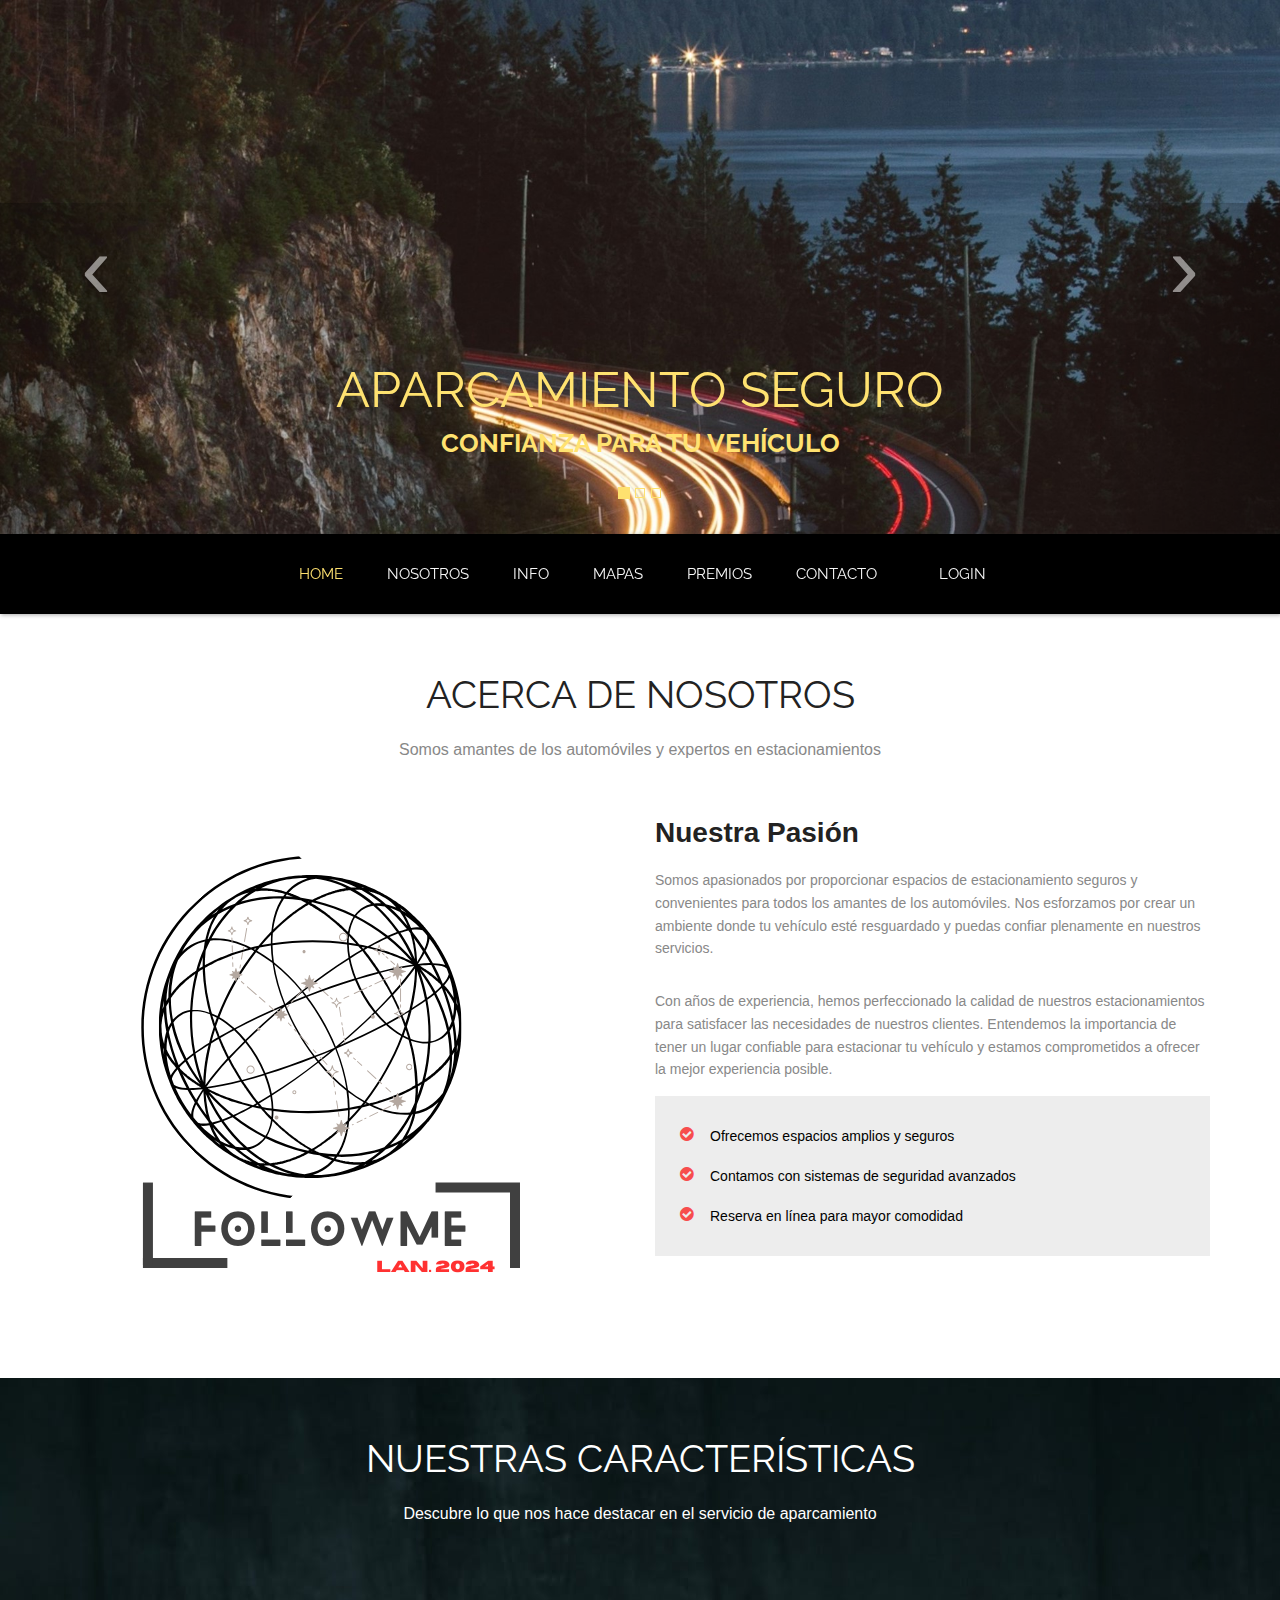
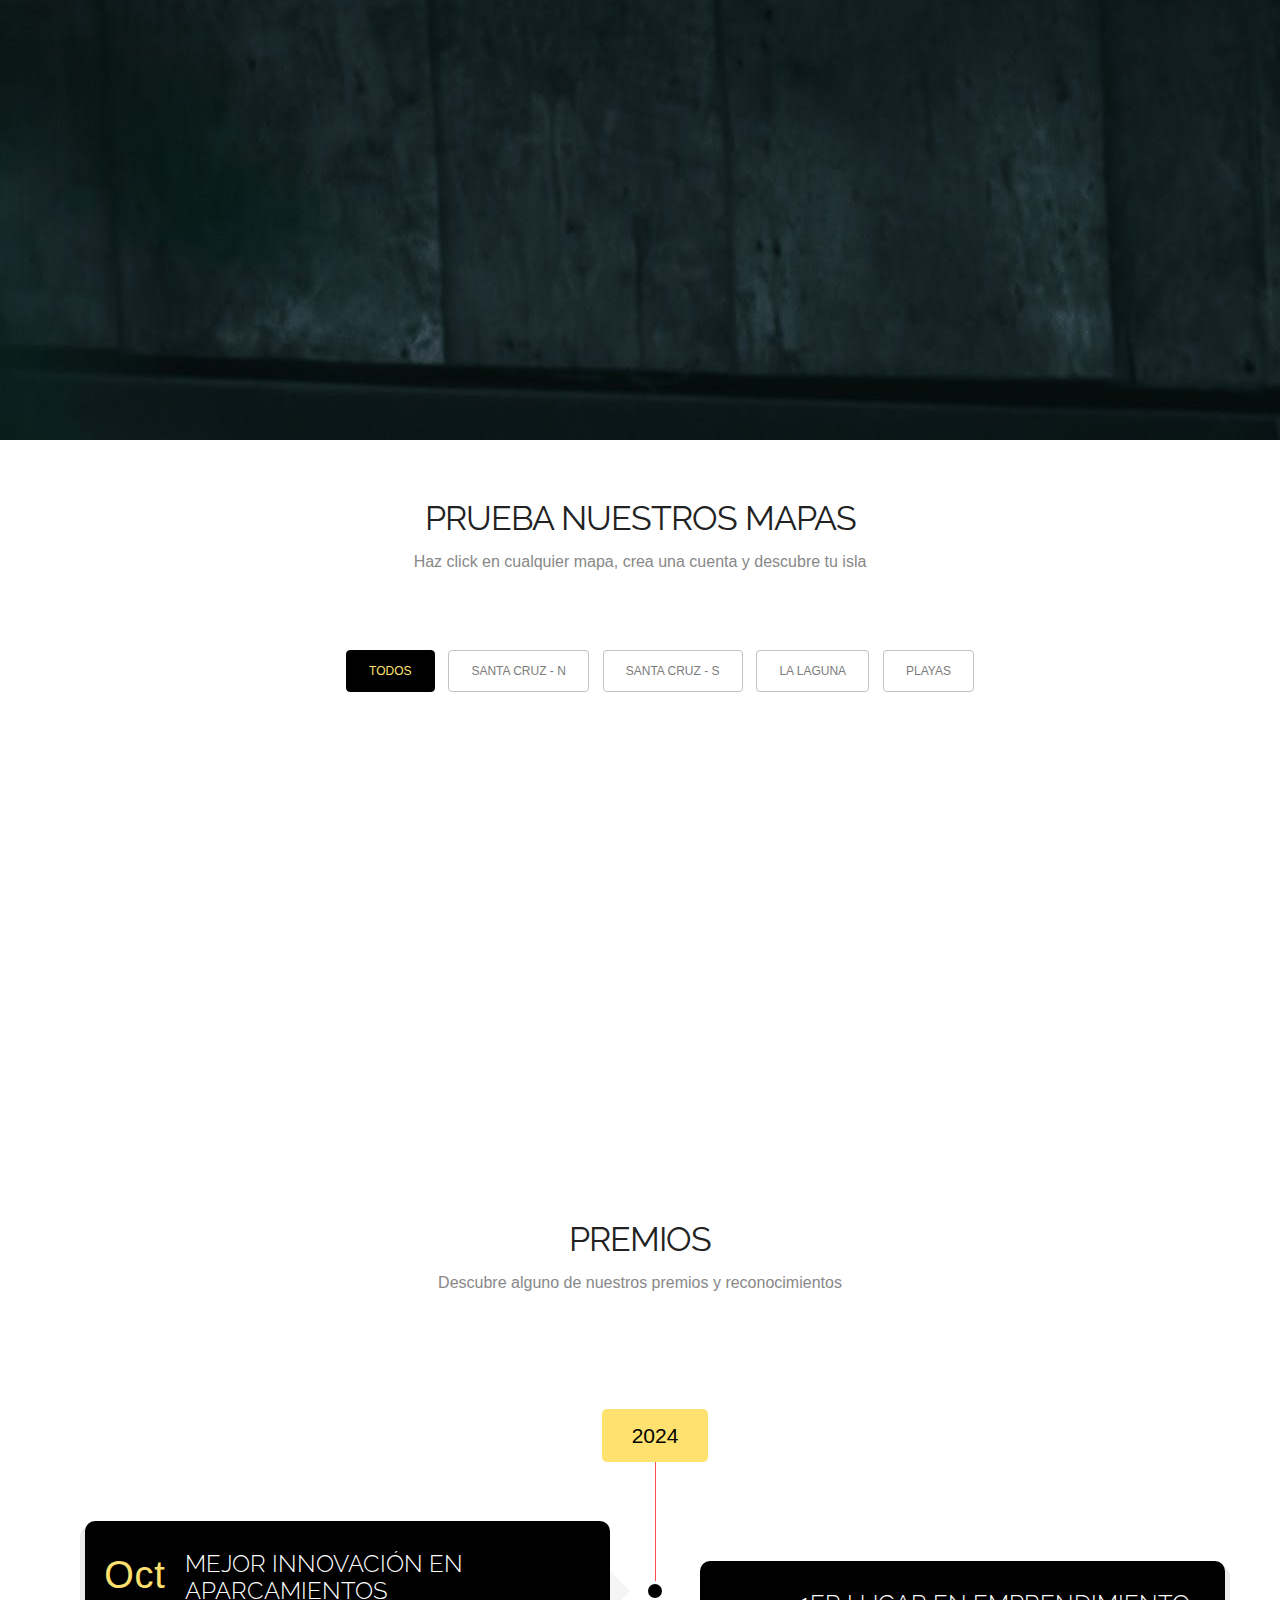
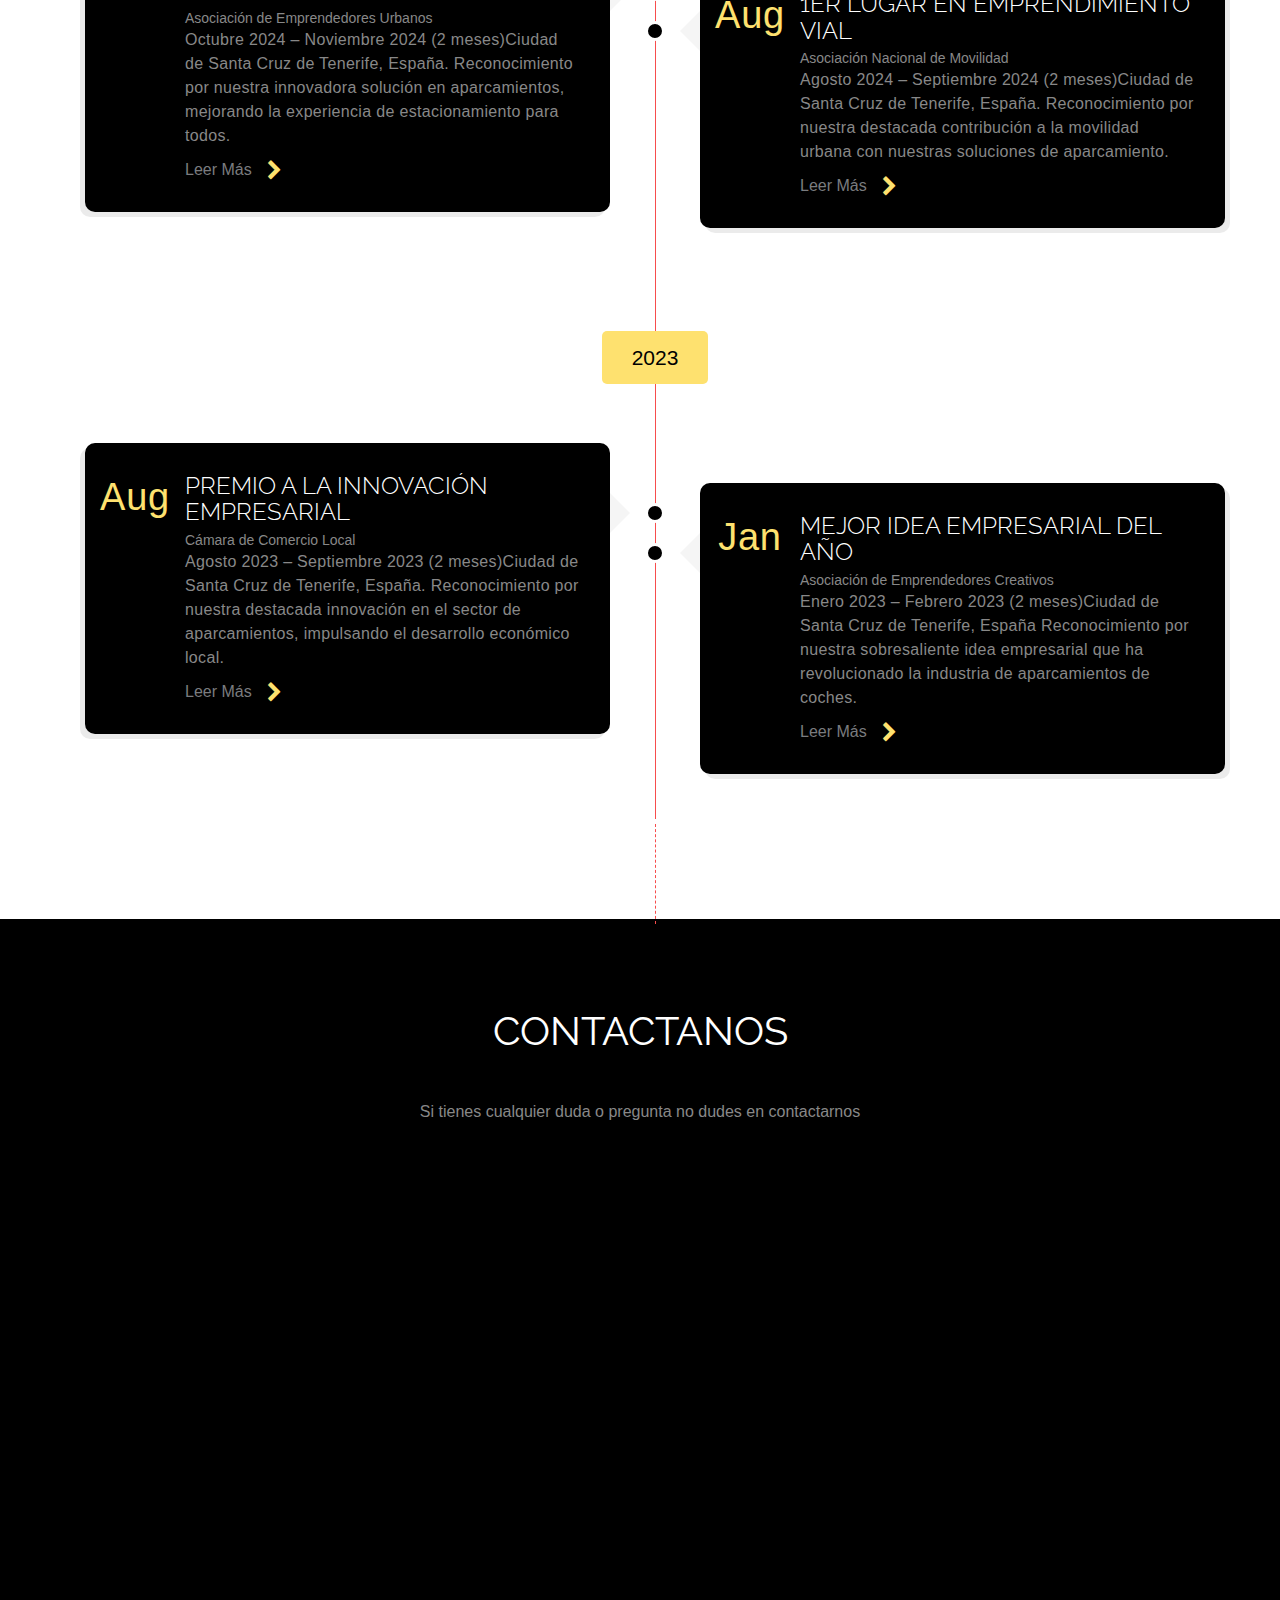
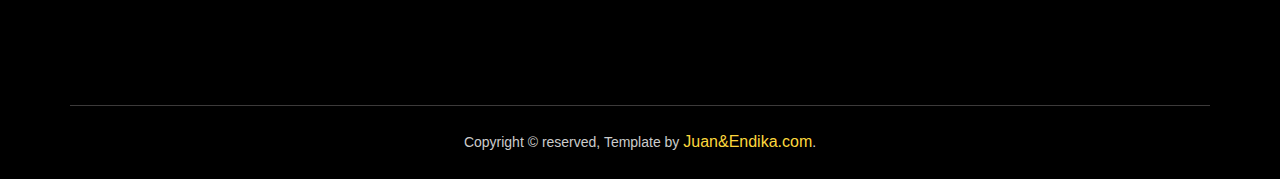
<file: index.html>
<!doctype html>
<html>

<head>
  <meta charset="utf-8">
  <meta name="viewport" content="width=device-width, maximum-scale=1">
  <title>Amaze Photography Bootstrap HTML5 Template | Webthemez</title>
  <link rel="icon" href="favicon.png" type="image/png">
  <link href="css/bootstrap.min.css" rel="stylesheet" type="text/css">
  <link rel="stylesheet" href="js/fancybox/jquery.fancybox.css" type="text/css" media="screen" />
  <link href="css/style.css" rel="stylesheet" type="text/css">
  <link href="css/font-awesome.css" rel="stylesheet" type="text/css">
  <link href="css/animate.css" rel="stylesheet" type="text/css">
</head>

<body>
  <div id="carousel" class="carousel slide carousel-fade" data-ride="carousel">
    <ol class="carousel-indicators">
      <li data-target="#carousel" data-slide-to="0" class="active"></li>
      <li data-target="#carousel" data-slide-to="1"></li>
      <li data-target="#carousel" data-slide-to="2"></li>
    </ol>
    <!-- Carousel items -->
    <div class="carousel-inner">
      <div class="active item">
        <div class="caption zoomIn wow animated">
          <h2>APARCAMIENTO SEGURO <br /><strong>Confianza para tu vehículo</strong></h2>
        </div>

        <img class="" src="img/aparcamiento1-2.jpg" alt="">
      </div>
      <div class="item">
        <div class="caption zoomIn wow animated">
          <h2>ESPACIOS AMPLIOS<br /><strong>Comodidad para tu coche</strong></h2>
        </div>
        <img class="" src="img/aparcamiento2-2.jpg" alt="">
      </div>
      <div class="item">
        <div class="caption zoomIn wow animated">
          <h2>RESERVA ONLINE<br /><strong>Asegura tu lugar de estacionamiento</strong></h2>
        </div><img class="" src="img/aparcamiento3.jpg" alt="">
      </div>
    </div>
    <!-- Carousel nav -->
    <a class="carousel-control left" href="#carousel" data-slide="prev">&lsaquo;</a>
    <a class="carousel-control right" href="#carousel" data-slide="next">&rsaquo;</a>
  </div>

  <!--Header_section-->
  <header id="header_wrapper">
    <div class="container">
      <div class="header_box">
        <!--<div class="logo"><a href="#">Resume</a></div>-->
        <nav class="navbar navbar-inverse" role="navigation">
          <div class="navbar-header">
            <button type="button" id="nav-toggle" class="navbar-toggle" data-toggle="collapse" data-target="#main-nav">
              <span class="sr-only">Toggle navigation</span> <span class="icon-bar"></span> <span
                class="icon-bar"></span> <span class="icon-bar"></span> </button>
          </div>
          <div id="main-nav" class="collapse navbar-collapse navStyle">
            <ul class="nav navbar-nav" id="mainNav">
              <li class="active"><a href="#carousel" class="scroll-link">Home</a></li>
              <li><a href="#aboutUs" class="scroll-link">nosotros</a></li>
              <li><a href="#service" class="scroll-link">info</a></li>
              <li><a href="#Portfolio" class="scroll-link">mapas</a></li>
              <li><a href="#experience" class="scroll-link">premios</a></li>
              <li><a href="#contact" class="scroll-link">Contacto</a></li>
              <li><a href="html/auth/options.html" class="scroll-link">login</a></li>
            </ul>
          </div>
        </nav>
      </div>
    </div>
  </header>
  <!--Header_section-->
  <section id="aboutUs"><!--Acerca de nosotros-->
    <div class="inner_wrapper about-us aboutUs-container fadeInLeft animated wow">
      <div class="container">
        <h2>Acerca de Nosotros</h2>
        <h6>Somos amantes de los automóviles y expertos en estacionamientos</h6>
        <div class="inner_section">
          <div class="row">
            <div class="col-md-6">
              <img class="img-responsive" src="img/about1.png">
            </div>
            <div class="col-md-6">
              <h3>Nuestra Pasión</h3>
              <p>Somos apasionados por proporcionar espacios de estacionamiento seguros y convenientes para todos los
                amantes de los automóviles. Nos esforzamos por crear un ambiente donde tu vehículo esté resguardado y
                puedas confiar plenamente en nuestros servicios.</p>

              <p>Con años de experiencia, hemos perfeccionado la calidad de nuestros estacionamientos para satisfacer
                las necesidades de nuestros clientes. Entendemos la importancia de tener un lugar confiable para
                estacionar tu vehículo y estamos comprometidos a ofrecer la mejor experiencia posible.</p>

              <ul class="about-us-list">
                <li class="points">Ofrecemos espacios amplios y seguros</li>
                <li class="points">Contamos con sistemas de seguridad avanzados</li>
                <li class="points">Reserva en línea para mayor comodidad</li>
              </ul><!-- /.about-us-list -->
            </div>
          </div>
        </div>
      </div>
    </div>
  </section>


  <!-- Servicios -->
  <section id="service">
    <div class="container">
      <h2>Nuestras Características</h2>
      <h6>Descubre lo que nos hace destacar en el servicio de aparcamiento</h6>
      <div class="service_wrapper">
        <div class="row">
          <div class="col-md-3">
            <div class="service_icon delay-03s animated wow zoomIn"> <span><i class="fa fa-shield"></i></span> </div>
            <div class="service_block">
              <h3 class="animated fadeInUp wow">Seguridad</h3>
              <p class="animated fadeInDown wow">Ofrecemos instalaciones de aparcamiento seguras con sistemas de
                seguridad avanzados para garantizar la protección de tu vehículo.</p>
            </div>
          </div>
          <div class="col-md-3">
            <div class="service_icon icon2 delay-03s animated wow zoomIn"> <span><i class="fa fa-car"></i></span> </div>
            <div class="service_block">
              <h3 class="animated fadeInUp wow">Espacios Amplios</h3>
              <p class="animated fadeInDown wow">Disfruta de amplios espacios de estacionamiento diseñados para
                proporcionar comodidad y facilidad al aparcar tu vehículo.</p>
            </div>
          </div>
          <div class="col-md-3">
            <div class="service_icon icon3 delay-03s animated wow zoomIn"> <span><i
                  class="fa fa-lightbulb-o"></i></span> </div>
            <div class="service_block">
              <h3 class="animated fadeInUp wow">Iluminación</h3>
              <p class="animated fadeInDown wow">Nuestras instalaciones cuentan con iluminación eficiente para
                garantizar la visibilidad y la seguridad, incluso durante las horas nocturnas.</p>
            </div>
          </div>
          <div class="col-md-3">
            <div class="service_icon icon3 delay-03s animated wow zoomIn"> <span><i class="fa fa-calendar-o"></i></span>
            </div>
            <div class="service_block">
              <h3 class="animated fadeInUp wow">Reserva Online</h3>
              <p class="animated fadeInDown wow">Facilitamos la reserva de tu espacio de estacionamiento a través de
                nuestro sistema en línea, brindándote conveniencia y tranquilidad.</p>
            </div>
          </div>
        </div>
      </div>
    </div>
  </section>

  <!--Service-->

  <!-- Portfolio -->
  <section id="Portfolio" class="content">

    <!-- Container -->
    <div class="container portfolio_title">

      <!-- Title -->
      <div class="section-title">
        <h2>Prueba nuestros mapas</h2>
        <h6>Haz click en cualquier mapa, crea una cuenta y descubre tu isla</h6>

      </div>
      <!--/Title -->

    </div>
    <!-- Container -->

    <div class="portfolio-top"></div>

    <!-- Portfolio Filters -->
    <div class="portfolio">

      <div id="filters" class="sixteen columns">
        <ul class="clearfix">
          <li><a id="all" href="#" data-filter="*" class="active">
              <h5>Todos</h5>
            </a></li>
          <li><a class="" href="#" data-filter=".nature">
              <h5>santa cruz - n</h5>
            </a></li>
          <li><a class="" href="#" data-filter=".wildlife">
              <h5>santa cruz - s</h5>
            </a></li>
          <li><a class="" href="#" data-filter=".citylife">
              <h5>la laguna</h5>
            </a></li>
          <li><a class="" href="#" data-filter=".animals">
              <h5>Playas</h5>
            </a></li>
        </ul>
      </div>
      <!--/Portfolio Filters -->

      <!-- Portfolio Wrapper -->
      <div class="isotope fadeInLeft animated wow grid" style="position: relative; overflow: hidden; height: 480px;"
        id="portfolio_wrapper">
        <!-- Portfolio Item -->
        <figure
          style="position: absolute; left: 0px; top: 0px; transform: translate3d(0px, 0px, 0px) scale3d(1, 1, 1); width: 337px; opacity: 1;"
          class="portfolio-item one-four   animals isotope-item effect-oscar">

          <div class="portfolio_img">
            <img src="img/portfolio_pic1.jpg" alt="Portfolio 1">
          </div>
          <figcaption>
            <div>
              <a href="html/auth/options.html" class="fancybox">
                <h2>Santa <span>Cruz</span></h2>
                <p>Oscar is a decent man. He used to clean porches with pleasure.</p>
              </a>
            </div>
          </figcaption>
        </figure>
        <!--/Portfolio Item -->

        <!-- Portfolio Item-->
        <figure
          style="position: absolute; left: 0px; top: 0px; transform: translate3d(337px, 0px, 0px) scale3d(1, 1, 1); width: 337px; opacity: 1;"
          class="portfolio-item one-four  wildlife isotope-item effect-oscar">
          <div class="portfolio_img"> <img src="img/portfolio_pic2.jpg" alt="Portfolio 1"> </div>
          <figcaption>
            <div>
              <a href="html/auth/options.html" class="fancybox">
                <h2>El <span>Toscal</span></h2>
                <p>Oscar is a decent man. He used to clean porches with pleasure.</p>
              </a>
            </div>
          </figcaption>
        </figure>
        <!--/Portfolio Item -->

        <!-- Portfolio Item -->
        <figure
          style="position: absolute; left: 0px; top: 0px; transform: translate3d(674px, 0px, 0px) scale3d(1, 1, 1); width: 337px; opacity: 1;"
          class="portfolio-item one-four  wildlife  isotope-item effect-oscar">
          <div class="portfolio_img"> <img src="img/portfolio_pic3.jpg" alt="Portfolio 1"> </div>
          <figcaption>
            <div>
              <a href="html/auth/options.html" class="fancybox">
                <h2>ofra <span>city</span></h2>
                <p>Oscar is a decent man. He used to clean porches with pleasure.</p>
              </a>
            </div>
          </figcaption>
        </figure>
        <!--/Portfolio Item-->

        <!-- Portfolio Item-->
        <figure
          style="position: absolute; left: 0px; top: 0px; transform: translate3d(1011px, 0px, 0px) scale3d(1, 1, 1); width: 337px; opacity: 1;"
          class="portfolio-item one-four  citylife  nature web isotope-item effect-oscar">
          <div class="portfolio_img"> <img src="img/portfolio_pic4.jpg" alt="Portfolio 1"> </div>
          <figcaption>
            <div>
              <a href="html/auth/options.html" class="fancybox">
                <h2>la<span>trinidad</span></h2>
                <p>Oscar is a decent man. He used to clean porches with pleasure.</p>
              </a>
            </div>
          </figcaption>
        </figure>
        <!-- Portfolio Item -->

        <!-- Portfolio Item -->
        <figure
          style="position: absolute; left: 0px; top: 0px; transform: translate3d(0px, 240px, 0px) scale3d(1, 1, 1); width: 337px; opacity: 1;"
          class="portfolio-item one-four  wildlife isotope-item effect-oscar">
          <div class="portfolio_img"> <img src="img/portfolio_pic5.jpg" alt="Portfolio 1"> </div>
          <figcaption>
            <div>
              <a href="html/auth/options.html" class="fancybox">
                <h2><span>teresitas</span></h2>
                <p>Oscar is a decent man. He used to clean porches with pleasure.</p>
              </a>
            </div>
          </figcaption>
        </figure>
        <!--/Portfolio Item -->

        <!-- Portfolio Item -->
        <figure
          style="position: absolute; left: 0px; top: 0px; transform: translate3d(337px, 240px, 0px) scale3d(1, 1, 1); width: 337px; opacity: 1;"
          class="portfolio-item one-four  web isotope-item effect-oscar">
          <div class="portfolio_img"> <img src="img/portfolio_pic6.jpg" alt="Portfolio 1"> </div>
          <figcaption>
            <div>
              <a href="html/auth/options.html" class="fancybox">
                <h2> <span>taganana</span></h2>
                <p>Oscar is a decent man. He used to clean porches with pleasure.</p>
              </a>
            </div>
          </figcaption>
        </figure>
        <!--/Portfolio Item -->

        <!-- Portfolio Item  -->
        <figure
          style="position: absolute; left: 0px; top: 0px; transform: translate3d(674px, 240px, 0px) scale3d(1, 1, 1); width: 337px; opacity: 1;"
          class="portfolio-item one-four  wildlife web isotope-item effect-oscar">
          <div class="portfolio_img"> <img src="img/portfolio_pic7.jpg" alt="Portfolio 1"> </div>
          <figcaption>
            <div>
              <a href="html/auth/options.html" class="fancybox">
                <h2>Valle <span>seco</span></h2>
                <p>Oscar is a decent man. He used to clean porches with pleasure.</p>
              </a>
            </div>
          </figcaption>
        </figure>
        <!--/Portfolio Item -->

        <!-- Portfolio Item -->
        <figure
          style="position: absolute; left: 0px; top: 0px; transform: translate3d(1011px, 240px, 0px) scale3d(1, 1, 1); width: 337px; opacity: 1;"
          class="portfolio-item one-four   citylife isotope-item effect-oscar">
          <div class="portfolio_img"> <img src="img/portfolio_pic8.jpg" alt="Portfolio 1"> </div>
          <figcaption>
            <div>
              <a href="html/auth/options.html" class="fancybox">
                <h2> <span>radazul</span></h2>
                <p>Oscar is a decent man. He used to clean porches with pleasure.</p>
              </a>
            </div>
          </figcaption>
        </figure>
        <!--/Portfolio Item -->

      </div>
      <!--/Portfolio Wrapper -->

    </div>
    <!--/Portfolio Filters -->

    <div class="portfolio_btm"></div>


    <div id="project_container">
      <div class="clear"></div>
      <div id="project_data"></div>
    </div>


  </section>
  <!--/Portfolio -->
  <section id="experience">
    <div class="container">
      <section id="news" class="white-bg padding-top-bottom">
        <div class="section-title">
          <h2>Premios</h2>
          <h6>Descubre alguno de nuestros premios y reconocimientos</h6>
        </div>
        <div class="container">
          <div class="timeline">
            <div class="date-title">
              <span>2024</span>
            </div>
            <div class="row">
              <div class="col-sm-6 news-item">
                <div class="news-content">
                  <div class="date">
                    <p>Oct</p>
                  </div>
                  <h2 class="news-title">Mejor Innovación en Aparcamientos</h2>
                  <span>Asociación de Emprendedores Urbanos</span>
                  <p>Octubre 2024 – Noviembre 2024 (2 meses)Ciudad de Santa Cruz de Tenerife, España. Reconocimiento por nuestra
                    innovadora solución en aparcamientos, mejorando la experiencia de estacionamiento para todos.</p>
                  <a class="read-more" href="#">Leer Más</a>
                </div>
              </div>

              <div class="col-sm-6 news-item right">
                <div class="news-content">
                  <div class="date">
                    <p>Aug</p>
                  </div>
                  <h2 class="news-title">1er Lugar en Emprendimiento Vial</h2>
                  <span>Asociación Nacional de Movilidad</span>
                  <p>Agosto 2024 – Septiembre 2024 (2 meses)Ciudad de Santa Cruz de Tenerife, España. Reconocimiento por nuestra
                    destacada contribución a la movilidad urbana con nuestras soluciones de aparcamiento.</p>
                  <a class="read-more" href="#">Leer Más</a>
                </div>
              </div>
            </div>


            <div class="date-title">
              <span>2023</span>
            </div>
            <div class="row">
              <div class="col-sm-6 news-item">
                <div class="news-content">
                  <div class="date">
                    <p>Aug</p>
                  </div>
                  <h2 class="news-title">Premio a la Innovación Empresarial</h2>
                  <span>Cámara de Comercio Local</span>
                  <p>Agosto 2023 – Septiembre 2023 (2 meses)Ciudad de Santa Cruz de Tenerife, España. Reconocimiento por nuestra
                    destacada innovación en el sector de aparcamientos, impulsando el desarrollo económico local.</p>
                  <a class="read-more" href="#">Leer Más</a>
                </div>
              </div>

              <div class="col-sm-6 news-item right">
                <div class="news-content">
                  <div class="date">
                    <p>Jan</p>
                  </div>
                  <h2 class="news-title">Mejor Idea Empresarial del Año</h2>
                  <span>Asociación de Emprendedores Creativos</span>
                  <p>Enero 2023 – Febrero 2023 (2 meses)Ciudad de Santa Cruz de Tenerife, España Reconocimiento por nuestra
                    sobresaliente idea empresarial que ha revolucionado la industria de aparcamientos de coches.</p>
                  <a class="read-more" href="#">Leer Más</a>
                </div>
              </div>
            </div>
          </div>
        </div>
      </section>
    </div>
  </section>

  <!--Footer-->
  <footer class="footer_wrapper" id="contact">
    <div class="container">
      <section class="page_section contact" id="contact">
        <div class="contact_section">
          <h2>Contactanos</h2>
          <h6>Si tienes cualquier duda o pregunta no dudes en contactarnos</h6>

        </div>
        <div class="row">
          <div class="col-lg-4 wow fadeInLeft">
            <div class="contact_info">
              <div class="detail">
                <h4>FOLLOW ME ENTERPRISE</h4>
                <p>38001, Santa Cruz de Tenerife, Canarias, SPN</p>
              </div>
              <div class="detail">
                <h4>Llámanos</h4>
                <p>+34 234-000-890</p>
              </div>
              <div class="detail">
                <h4>Email</h4>
                <p>followmw@gmail.com</p>
              </div>
            </div>



            <ul class="social_links">
              <li class="twitter animated bounceIn wow delay-02s"><a href="javascript:void(0)"><i
                    class="fa fa-twitter"></i></a></li>
              <li class="facebook animated bounceIn wow delay-03s"><a href="javascript:void(0)"><i
                    class="fa fa-facebook"></i></a></li>
              <li class="pinterest animated bounceIn wow delay-04s"><a href="javascript:void(0)"><i
                    class="fa fa-pinterest"></i></a></li>
              <li class="gplus animated bounceIn wow delay-05s"><a href="javascript:void(0)"><i
                    class="fa fa-google-plus"></i></a></li>
            </ul>
          </div>
          <div class="col-lg-8 wow fadeInLeft delay-06s">
            <div class="form">
              <input class="input-text" type="text" name="" value="Your Name *"
                onFocus="if(this.value==this.defaultValue)this.value='';"
                onBlur="if(this.value=='')this.value=this.defaultValue;">
              <input class="input-text" type="text" name="" value="Your E-mail *"
                onFocus="if(this.value==this.defaultValue)this.value='';"
                onBlur="if(this.value=='')this.value=this.defaultValue;">
              <textarea class="input-text text-area" cols="0" rows="0"
                onFocus="if(this.value==this.defaultValue)this.value='';"
                onBlur="if(this.value=='')this.value=this.defaultValue;">Your Message *</textarea>
              <input class="input-btn" type="submit" value="enviar mensaje">
            </div>
          </div>
        </div>
      </section>
    </div>
    <div class="container">
      <div class="footer_bottom"><span>Copyright © reserved, Template by <a href="#">Juan&Endika.com</a>. </span> </div>
    </div>
  </footer>

  <script type="text/javascript" src="js/jquery-1.11.0.min.js"></script>
  <script type="text/javascript" src="js/bootstrap.min.js"></script>
  <script type="text/javascript" src="js/jquery-scrolltofixed.js"></script>
  <script type="text/javascript" src="js/jquery.nav.js"></script>
  <script type="text/javascript" src="js/jquery.easing.1.3.js"></script>
  <script type="text/javascript" src="js/jquery.isotope.js"></script>
  <script src="js/fancybox/jquery.fancybox.pack.js" type="text/javascript"></script>
  <script type="text/javascript" src="js/wow.js"></script>
  <script type="text/javascript" src="js/custom.js"></script>

</body>

</html>
</file>
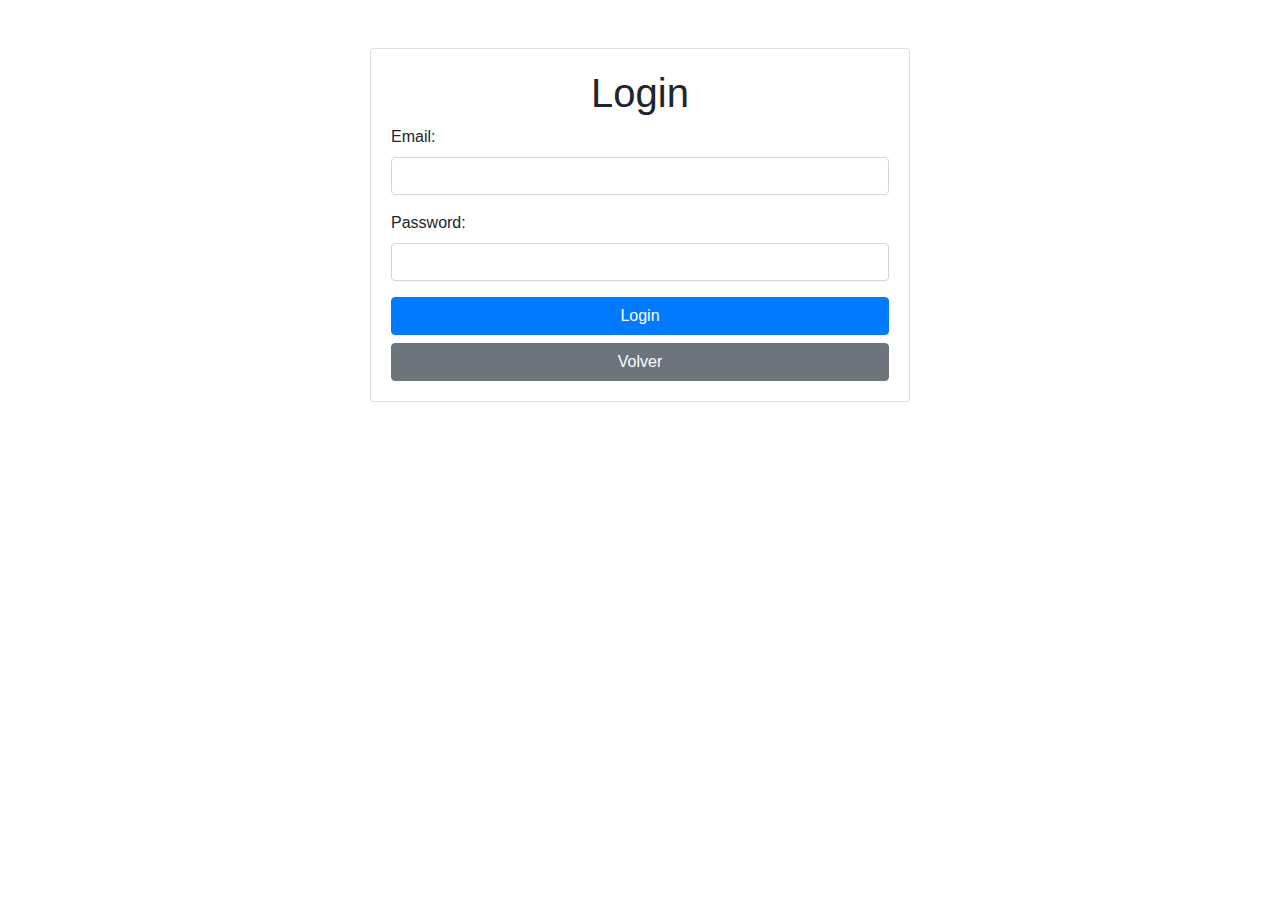
<file: html/auth/login.html>
<!DOCTYPE html>
<html lang="en">

<head>
  <meta charset="UTF-8">
  <meta name="viewport" content="width=device-width, initial-scale=1.0">
  <title>Login</title>
  <!-- Agrega el enlace al archivo de estilo de Bootstrap -->
  <link rel="stylesheet" href="https://stackpath.bootstrapcdn.com/bootstrap/4.3.1/css/bootstrap.min.css">
</head>

<body>
  <div class="container mt-5">
    <div class="row justify-content-center">
      <div class="col-md-6">
        <div class="card">
          <div class="card-body">
            <h1 class="text-center">Login</h1>
            <form id="login-form">
              <div class="form-group">
                <label for="email">Email:</label>
                <input type="text" class="form-control" id="email" name="email" required>
              </div>

              <div class="form-group">
                <label for="password">Password:</label>
                <input type="password" class="form-control" id="password" name="password" required>
              </div>

              <button type="button" class="btn btn-primary btn-block" onclick="login()">Login</button>
              <button type="button" class="btn btn-secondary btn-block"><a href="options.html"
                  style="text-decoration: none; color: white;">Volver</a></button>

            </form>
          </div>
        </div>
      </div>
    </div>
  </div>

  <!-- Agrega el script de Bootstrap y tu archivo de script personalizado -->
  <script src="https://code.jquery.com/jquery-3.3.1.slim.min.js"></script>
  <script src="https://cdnjs.cloudflare.com/ajax/libs/popper.js/1.14.7/umd/popper.min.js"></script>
  <script src="https://stackpath.bootstrapcdn.com/bootstrap/4.3.1/js/bootstrap.min.js"></script>
  <script src="../../js/auth/login.js"></script>
</body>

</html>
</file>
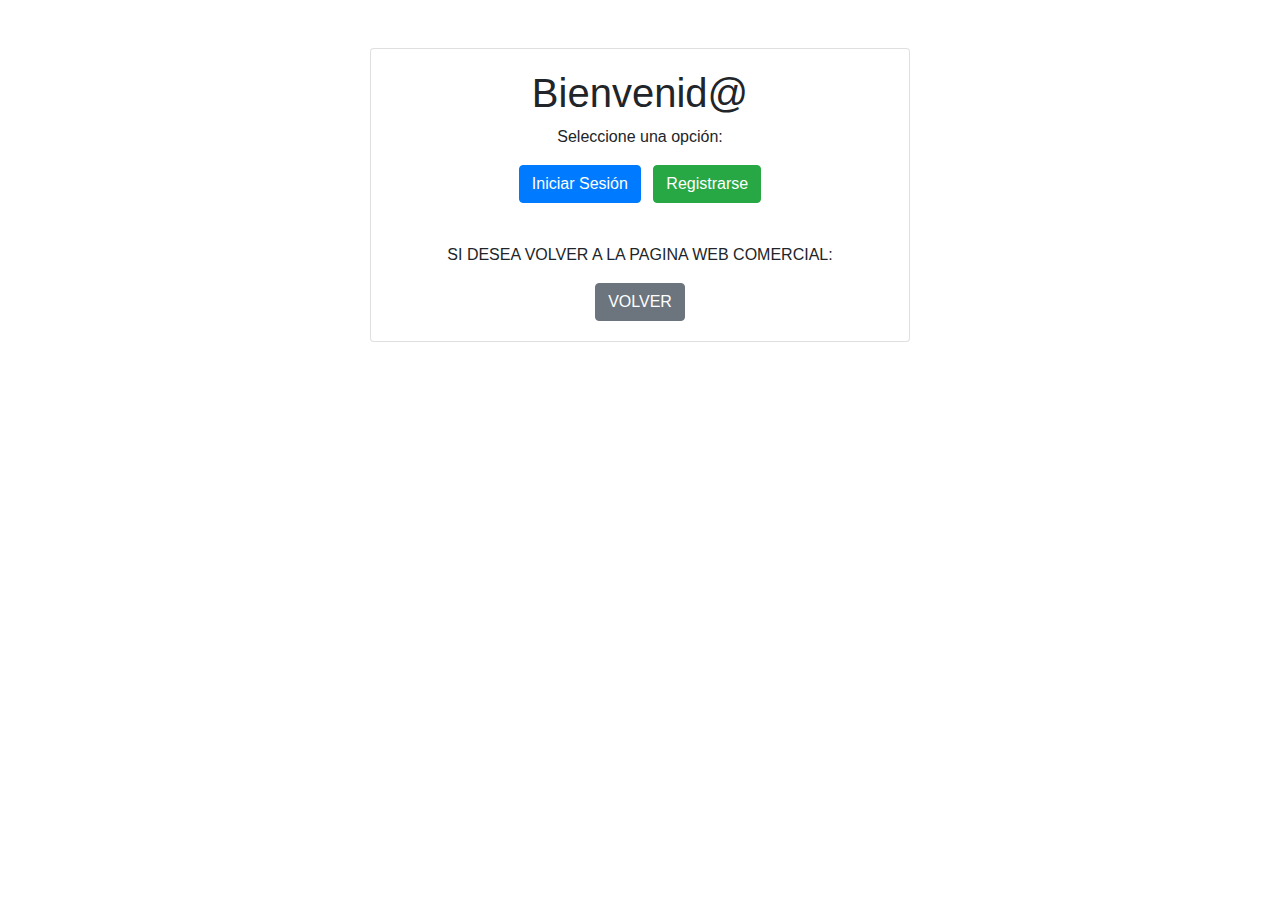
<file: html/auth/options.html>
<!DOCTYPE html>
<html lang="en">
<head>
  <meta charset="UTF-8">
  <meta name="viewport" content="width=device-width, initial-scale=1.0">
  <title>Inicio</title>
  <!-- Agrega el enlace al archivo de estilo de Bootstrap -->
  <link rel="stylesheet" href="https://stackpath.bootstrapcdn.com/bootstrap/4.3.1/css/bootstrap.min.css">
</head>
<body>
  <div class="container mt-5">
    <div class="row justify-content-center">
      <div class="col-md-6">
        <div class="card">
          <div class="card-body text-center">
            <h1>Bienvenid@</h1>
            <p>Seleccione una opción:</p>
            <a href="login.html" class="btn btn-primary mr-2">Iniciar Sesión</a>
            <a href="register.html" class="btn btn-success">Registrarse</a>
          </div>
          <div class="card-body text-center">
            <p>SI DESEA VOLVER A LA PAGINA WEB COMERCIAL:</p>
            <a href="../../index.html" class="btn btn-secondary">VOLVER</a>
          </div>
        </div>
      </div>
    </div>
  </div>

  <!-- Agrega el script de Bootstrap -->
  <script src="https://code.jquery.com/jquery-3.3.1.slim.min.js"></script>
  <script src="https://cdnjs.cloudflare.com/ajax/libs/popper.js/1.14.7/umd/popper.min.js"></script>
  <script src="https://stackpath.bootstrapcdn.com/bootstrap/4.3.1/js/bootstrap.min.js"></script>
</body>
</html>
</file>
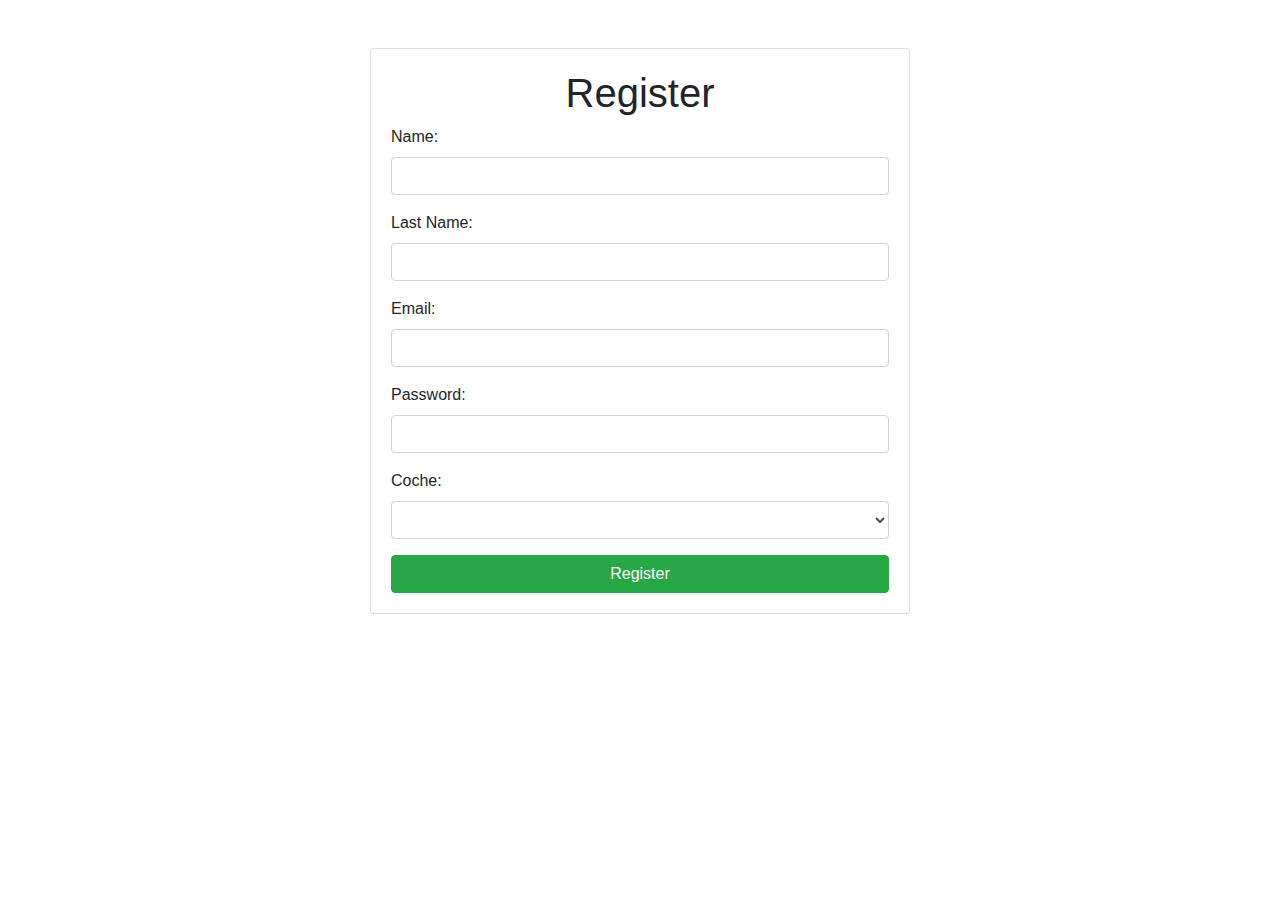
<file: html/auth/register.html>
<!DOCTYPE html>
<html lang="en">

<head>
  <meta charset="UTF-8">
  <meta name="viewport" content="width=device-width, initial-scale=1.0">
  <title>Register</title>
  <!-- Agrega el enlace al archivo de estilo de Bootstrap -->
  <link rel="stylesheet" href="https://stackpath.bootstrapcdn.com/bootstrap/4.3.1/css/bootstrap.min.css">
</head>

<body>
  <div class="container mt-5">
    <div class="row justify-content-center">
      <div class="col-md-6">
        <div class="card">
          <div class="card-body">
            <h1 class="text-center">Register</h1>
            <form id="register-form">
              <div class="form-group">
                <label for="name">Name:</label>
                <input type="text" class="form-control" id="name" name="name" required>
              </div>

              <div class="form-group">
                <label for="lastname">Last Name:</label>
                <input type="text" class="form-control" id="lastname" name="lastname" required>
              </div>

              <div class="form-group">
                <label for="email">Email:</label>
                <input type="email" class="form-control" id="email" name="email" required>
              </div>

              <div class="form-group">
                <label for="password">Password:</label>
                <input type="password" class="form-control" id="password" name="password" required>
              </div>

              <div class="form-group">
                <label for="coche">Coche:</label>
                <select class="form-control" id="coche" name="coche" required></select>
              </div>

              <button type="button" class="btn btn-success btn-block" onclick="register()">Register</button>
            </form>
          </div>
        </div>
      </div>
    </div>
  </div>

  <!-- Agrega el script de Bootstrap y tu archivo de script personalizado -->
  <script src="https://code.jquery.com/jquery-3.3.1.slim.min.js"></script>
  <script src="https://cdnjs.cloudflare.com/ajax/libs/popper.js/1.14.7/umd/popper.min.js"></script>
  <script src="https://stackpath.bootstrapcdn.com/bootstrap/4.3.1/js/bootstrap.min.js"></script>
  <script src="../../js/auth/register.js"></script>
</body>

</html>
</file>
<file: css/style.css>
/*
Author URI: http://webthemez.com/
Note: 
Licence under Creative Commons Attribution 3.0 
-------------------------------------------------------*/

@charset "utf-8";
@import url(http://fonts.googleapis.com/css?family=Raleway:800,700,400);
@import url(http://fonts.googleapis.com/css?family=Signika:400,600);

/* Reset
---------------------------------*/
ul {
    list-style: none;
}

.figure {
    margin: 0px;
}

img {
    max-width: 25%;
}

a, a:hover, a:active {
    outline: 0px !important;
	text-decoration:none;
}
.clear {
    clear: both;
    display: block;
    overflow: hidden;
    visibility: hidden;
    width: 0;
    height: 0;
}
.clearfix:before,
.clearfix:after {
    content: '\0020';
    display: block;
    overflow: hidden;
    visibility: hidden;
    width: 0;
    height: 0;
}

.clearfix:after {
    clear: both;
}

/*carousel*/
.carousel-fade .carousel-inner .item {
  transition-property: opacity;
}
.carousel-fade .carousel-inner .item,
.carousel-fade .carousel-inner .active.left,
.carousel-fade .carousel-inner .active.right {
  opacity: 0;
}
.carousel-fade .carousel-inner .active,
.carousel-fade .carousel-inner .next.left,
.carousel-fade .carousel-inner .prev.right {
  opacity: 1;
}
.carousel-fade .carousel-inner .next,
.carousel-fade .carousel-inner .prev,
.carousel-fade .carousel-inner .active.left,
.carousel-fade .carousel-inner .active.right {
  left: 0;
  transform: translate3d(0,0,0);
}
.carousel-fade .carousel-control {
  z-index: 2;
}
.carousel,
.carousel-inner,
.carousel-inner .item {
  height: 100%;
}
.item:nth-child(1) {
  background: darkred;
}
.item:nth-child(2) {
  background: red;
}
.item:nth-child(3) {
  background: orange;
}
.caption {
position: absolute;
  
top: 64%;
  right: 0;
  padding: 25px; 
  padding-left: 25px; 
  left: 0;
}
.carousel-fade .carousel-control {
  z-index: 2;
  font-size: 90px;
  top: 38%;
}
.carousel-indicators li { 
  background-color: rgba(0,0,0,0);
  border: 1px solid #FEE16F;
  border-radius: 0;
}
.carousel-indicators .active { 
  background-color: #FEE16F;
}
.caption h2{
color:#FFE270;
line-height:45px;
font-size: 50px;
}
.caption strong { 
  font-size: 26px;
}

/* Common style */
.grid figure {
	position: relative;
	float: left;
	overflow: hidden;
	margin: 10px 1%;
	min-width: 320px;
	max-width: 480px;
	max-height: 360px;
	width: 48%;
	background: #3085a3;
	text-align: center;
	cursor: pointer;
}

.grid figure img {
	position: relative;
	display: block;
	min-height: 100%;
	max-width: 100%;
	opacity: 0.8;
}

.grid figure figcaption {
	padding: 2em;
	color: #fff;
	text-transform: uppercase;
	font-size: 1.25em;
	-webkit-backface-visibility: hidden;
	backface-visibility: hidden;
}

.grid figure figcaption::before,
.grid figure figcaption::after {
	pointer-events: none;
}

.grid figure figcaption,
.grid figure figcaption > a {
	position: absolute;
	top: 0;
	left: 0;
	width: 100%;
	height: 100%;
}

/* Anchor will cover the whole item by default */
/* For some effects it will show as a button */
.grid figure figcaption > a {
	z-index: 1000;
	text-indent: 200%;
	white-space: nowrap;
	font-size: 0;
	opacity: 0;
}

.grid figure h2 {
	word-spacing: -0.15em;
	font-weight: 300;
}

.grid figure h2 span {
	font-weight: 800;
}

.grid figure h2,
.grid figure p {
	margin: 0;
}

.grid figure p {
	letter-spacing: 1px;
	font-size: 68.5%;
}

/*---------------*/
/***** Oscar *****/
/*---------------*/

figure.effect-oscar {
	/* background: -webkit-linear-gradient(45deg, #22682a 0%, #9b4a1b 40%, #3a342a 100%); */
	background: linear-gradient(45deg, #22682a 0%,#9b4a1b 40%,#3a342a 100%);
}

figure.effect-oscar img {
	opacity: 0.9;
	-webkit-transition: opacity 0.35s;
	transition: opacity 0.35s;
}

figure.effect-oscar figcaption {
	padding: 3em;
	background-color: rgba(53, 46, 15, 0.58);
	-webkit-transition: background-color 0.35s;
	transition: background-color 0.35s;
}

figure.effect-oscar figcaption::before {
	position: absolute;
	top: 30px;
	right: 30px;
	bottom: 30px;
	left: 30px;
	border: 1px solid #fff;
	content: '';
}

figure.effect-oscar h2 {
	margin: 20% 0 10px 0;
	-webkit-transition: -webkit-transform 0.35s;
	transition: transform 0.35s;
	-webkit-transform: translate3d(0,100%,0);
	transform: translate3d(0,100%,0);
	color: #BEA726;
}

figure.effect-oscar figcaption::before,
figure.effect-oscar p {
	opacity: 0;
	-webkit-transition: opacity 0.35s, -webkit-transform 0.35s;
	transition: opacity 0.35s, transform 0.35s;
	-webkit-transform: scale(0);
	transform: scale(0);
}

figure.effect-oscar:hover h2 {
	-webkit-transform: translate3d(0,0,0);
	transform: translate3d(0,0,0);
	color: #FFFFFF;
}

figure.effect-oscar:hover figcaption::before,
figure.effect-oscar:hover p {
	opacity: 1;
	-webkit-transform: scale(1);
	transform: scale(1);
	color:#fff;+++++++
}

figure.effect-oscar:hover figcaption {
	background-color: rgba(58,52,42,0);
}

figure.effect-oscar:hover img {
	opacity: 0.4;
}

/* Styles
---------------------------------*/
body {
    background: #fff;
    font-family: 'Open Sans', sans-serif;
    font-size: 14px;
    font-weight: normal;
    color: #888888;
    margin: 0;
}

h2 {
    font-size: 38px;
    color: #222222;
    font-family: 'Raleway', sans-serif;
    font-weight: normal;
    margin: 0px 0 25px 0;
    text-align: center;
    text-transform: uppercase;
}

h3 {
    font-family: 'Open Sans', sans-serif;
    font-weight: 600;
    color: #222222;
    font-size: 18px;
    margin: 0 0 5px 0;
}

h6 {
    font-size: 16px;
    color: #888888;
    font-family: 'Open Sans', sans-serif;
    font-weight: 400;
    text-align: center;
    margin: 0 0 60px 0;
}

p {
    line-height: 24px;
    margin: 0;
}

/* Header Styles
---------------------------------*/

#header_wrapper {
    background: #000;
    padding: 15px 0px;
	
	box-shadow: 1px 1px 4px rgba(60, 60, 60, 0.44);
    position: relative;
}

.header_box {
    position: relative;
    /* z-index: 9999999999999999999999999999999999; */
}

.logo a{
    float: left;
	
    font-size: 28px;
    line-height: 50px;
    color: #FF6C71;
}

.res-nav_click {
    display: none;
}
	

/* Nav Styles
---------------------------------*/
.navbar-inverse {
    background-color: transparent;
    border-color: transparent;
}

.navbar {
    border: 0px solid #fff;
    min-height: 40px;
    margin-bottom: 0px;
}

.navbar-inverse .navbar-nav > li > a {
    color: #F7F7F7;
}

.navStyle {
    float: right;
}

.navStyle ul {
    list-style: none;
    padding: 0px;
}

.navStyle ul li {
    display: inline-block;
    margin: 0 5px;
}

.navStyle ul li:first-child {
	/*margin:0px;*/;
}

.navStyle ul li:last-child {
    margin: 0 0 0 23px;
}

.navStyle ul li a {
    display: block;
    font-size: 15px;
    color: #222222;
    font-family: 'Raleway', sans-serif;
    text-decoration: none;
    text-transform: uppercase;
    font-weight: 400;
    transition: all 0.2s ease-in-out;
    -moz-transition: all 0.2s ease-in-out;
    -webkit-transition: all 0.2s ease-in-out;
}

.navStyle ul li a:hover {
    color: #ED5441;
}

.navStyle > li > a:hover, .nav > li > a:focus {
    text-decoration: none;
    color: #ED5441;
    background-color: transparent;
}

.navbar-inverse .navbar-nav > li > a:hover, .navbar-inverse .navbar-nav > li > a:focus {
    color: #FFFFFF;
    background-color: transparent;
}

.navbar-inverse .navbar-nav > .active > a, .navbar-inverse .navbar-nav > .active > a:hover, .navbar-inverse .navbar-nav > .active > a:focus {
    color: #FEE16F;
    background-color: transparent;
    border-radius: 4px;
}

.navStyle > li.active > a,
.navStyle > li.active > a:hover {
    text-decoration: none;
    color: #ED5441;
    background-color: transparent;
}

.borderLeft {
    border-left: 1px solid #DADADA;
}

.borderTop {
    margin-top: 30px;
    border-top: 1px solid #DADADA;
}

.mrgTop {
    margin-top: 30px;
}

.text-center {
  text-align: center;
}
#head {
  background: #f4f4f4 url(../img/bg_head.jpg) top center;
  background-size: cover;
  color: #7C7C7C;
  padding: 120px 0;
}
#head img.img-circle {
  display: block;
  width: 140px;
  height: 140px;
  overflow: hidden;
  border: 8px dotted rgba(255, 255, 255, 0.23);
  margin: 0 auto 20px;
  box-shadow: 0px 2px 4px rgba(0, 0, 0, 0.18);
}
#head .title {
  font-family: Alice, Georgia, serif;
  font-size: 49px;
  font-size: 3.0625rem;
}
#head .title a {
  text-decoration: none;
  color: #333333;
}
#head .tagline {
  display: block;
  font-size: 14px;
  font-size: 0.875rem;
  line-height: 1.2em;
  color: #7C7C7C;
  margin: 5px 0 0;
}
#head .tagline b {
  font-weight: normal;
}
#head .tagline a {
  color: #5E5E5E;
}
.home #head {
  padding: 90px 0;
}
.home #head .title {
  font-size: 49px;
  font-size: 3.0625rem;
}
.home #head .tagline {
  font-size: 16px;
  font-size: 1rem;
  margin: 15px 0 0;
}

/* Top_content
---------------------------------*/

.top_cont_outer {
    background: #ED5441;
    position: relative; 
    background: url('../img/main2.jpg') no-repeat;
	background-size: cover; 
}

.hero_section {
    position: relative;
    padding-top: 72px;
}
.hero_wrapper {
background: rgba(10, 21, 37, 0.69);
height: 650px;
}
.white_pad {
    position: relative;
    right: 0px;
    bottom: 0px;
}

.white_pad img {
    position: absolute;
    right: 0px;
    bottom: 0px;
}

.top_left_cont {
    padding: 15px 0;
}

.top_left_cont h3 {
    font-size: 16px;
    color: #f56eab;
    margin: 0 0 20px 0;
    text-align: left;
    font-weight: 700;
}

.top_left_cont h2 {
    font-size: 36px;
    color: #FFF;
    line-height: 58px;
    margin: 0 0 26px 0;
    font-family: 'Raleway', sans-serif;
    text-align: center;
    text-transform: capitalize;
}

.top_left_cont h2 strong {
    font-weight: 400;
	
    color: #FFFFFF;
    font-size: 28px;
    text-transform: capitalize;
}

.top_left_cont p {
font-size: 18px;
color: #FFFFFF;
margin: 0 0 30px 0;
line-height: 33px;
text-align: center;
font-weight: normal;
font-size: 20px;
/* font-weight: 300; */
text-align: center;
letter-spacing: 1px;
}

a.read_more, a.read_more2 {
    font-family: 'Raleway', sans-serif;
    display: block;
    font-size: 20px;
    width: 178px;
    height: 46px;
    line-height: 46px;
    border-radius: 3px;
    text-align: center;
    text-transform: uppercase;
    font-weight: 400;
    transition: all 0.2s ease-in-out;
    -moz-transition: all 0.2s ease-in-out;
    -webkit-transition: all 0.2s ease-in-out;
    background: transparent;
    color: #fff;
    border: 1px solid #fff;
	margin:0 auto;
    text-transform: capitalize;
}
a.read_more{
	 color: #3C3C3C;
	 border: 1px solid #3C3C3C;
}
a.read_more2:hover, a.read_more:hover {
    background: #FFFFFF;
    color: #F74C4C;
    border: 1px solid #FFFFFF;
}
a.read_more:hover {
    background: #fff;
    color: #ED5441;
    border: 1px solid #ED5441;
}

div#main-nav {
  width: 100%;
  text-align: center;
}	
.navbar-nav {
  width: 100%;
}
.navbar-nav>li {
  float: initial !important;
}





/* Services
---------------------------------*/

#service {
    padding: 60px 0px;
    background: url('../img/slide4.jpg') top left no-repeat !important;
}
#service h2{
  color: #fff;

}
.service_wrapper {
    padding: 40px 0 40px;
}

.service_section {
}

.service_block {
    text-align: center;
    padding-left: 15px;
    padding-right: 15px; 
	position: relative;
}

.service_icon {  
    width: 90px;
    height: 85px;
    margin: 0px auto 25px; 
}

 

.service_icon span {
    background: transparent; 
    display: block;
    height: 95px;
    width: 95px;
	
    border: 1px solid #FFFFFF;
    border-radius: 50%;
    padding: 6px 0 0;
}

.service_icon i {
  color: #FEE16F;
font-size: 40px;
margin-top: 0;
position: relative;
top: 20px;
z-index: 20;
display: block;
text-align: center;
}

.service_block h3 {
    font-family: 'Raleway', sans-serif;
    font-weight: 600;
    font-size: 25px;
    color: #fff;
margin: 35px 0 15px; 
}
#service h6{
color:#fff;
}
.service_block p {
    font-size: 16px;
    color: #A5A5A5;
    margin: 0 0 35px 0; 
}
	


/* Latest Work
---------------------------------*/


#work_outer {
    background: #f9f9f9;
    padding: 70px 0px;
    position: relative;
}

.work_pic {
    position: absolute;
    right: 0;
    top: 25%;
    width: 50%;
}

.inner_section {
    padding: 0px;
}

.service-list {
    padding: 0 0 0 0;
    font-size: 14px;
    margin-bottom: 40px;
}

.service-list-col1 {
    float: left;
    width: 60px;
    text-align: center;
}

.service-list-col1 i {
    display:;
    color: #888;
    font-size: 19px;
    font-style: normal;
    line-height: 20px;
}

.service-list-col2 {
    overflow: hidden;
}

.page_section.alabaster {
    background: #fafafa;
}

.work_bottom {
    padding: 20px 0 0 0px;
}

.work_bottom span {
    font-size: 18px;
    color: #333333;
    display: block;
    margin: 0 0 20px 0;
}

a.contact_btn {
    background: #fff;
    text-transform: uppercase;
    display: block;
    width: 176px;
    height: 49px;
    text-align: center;
    line-height: 49px;
    font-size: 16px;
    color: #ED5441;
    border-radius: 3px;
    font-family: 'Raleway', sans-serif;
    font-weight: 600;
    border: 2px solid #ED5441;
    transition: all 0.2s ease-in-out;
    -moz-transition: all 0.2s ease-in-out;
    -webkit-transition: all 0.2s ease-in-out;
}

a.contact_btn:hover {
    background: #ED5441;
    color: #fff;
}

.input-text {
    background: transparent;
}


/* Portfolio
---------------------------------*/


#Portfolio {
    padding: 60px 0px;
}

.Portfolio-nav {
    padding: 0;
    margin: 0 0 45px 0;
    list-style: none;
    text-align: center;
}

.Portfolio-nav li {
    margin: 0 10px;
    display: inline;
}

.Portfolio-nav li a {
    display: inline-block;
    padding: 10px 22px;
    font-size: 12px;
    line-height: 20px;
    color: #222222;
    border-radius: 4px;
    text-transform: uppercase;
    background: #f7f7f7;
    margin-bottom: 5px;
    transition: all 0.3s ease-in-out;
    -moz-transition: all 0.3s ease-in-out;
    -webkit-transition: all 0.3s ease-in-out;
}

.Portfolio-nav li a:hover {
    background: #ED5441;
    color: #fff;
    text-decoration: none;
}

.portfolioContainer {
    margin: 0 auto;
    padding-left: 15px;
    width: auto !important;
}

.Portfolio-box {
    text-align: center;
    width: 350px;
    overflow: hidden;
    float: left;
    padding: 12px 0px;
}

.Portfolio-box img {
    transition: all 0.3s ease-in-out;
    -moz-transition: all 0.3s ease-in-out;
    -webkit-transition: all 0.3s ease-in-out;
}

.Portfolio-box img:hover {
    opacity: 0.6;
}

.Portfolio-nav li a.current {
    background: #ED5441;
    color: #fff;
    text-decoration: none;
}

img {
    max-width: 100%;
}

/* no transition on .isotope container */

.isotope .isotope-item {
  /* change duration value to whatever you like */
    -webkit-transition-duration: 0.6s;
    -moz-transition-duration: 0.6s;
    transition-duration: 0.6s;
}

.isotope .isotope-item {
    -webkit-transition-property: -webkit-transform, opacity;
    -moz-transition-property: -moz-transform, opacity;
    transition-property: transform, opacity;
}

.page_section.paddind {
    padding-bottom: 60px;
}


/* Happy Clients
---------------------------------*/



#clients {
    padding: 60px 0px;
}

.client_area {
    width: 960px;
    margin: 0px auto;
}

.client_section {
    padding: 35px 0 0 0;
}

.client_section.btm {
    padding: 20px 0 0 0;
}

.client_profile {
    float: left;
    text-align: center;
}

.client_profile.flt {
    float: right;
}

.client_profile_pic {
    border-radius: 50%;
    border: 2px solid #f5f5f5;
    margin: 0 0 15px 0;
    width: 220px;
    height: 220px;
}

.client_profile_pic img {
    border-radius: 50%;
    border: 3px solid #f5f5f5;
}

.client_profile h3 {
    font-size: 18px;
    color: #49b5e7;
    margin: 0 0 0 0;
}

.client_profile span {
    display: block;
    font-size: 16px;
    color: #888888;
}

/* Clients
---------------------------------*/


.client_logos {
    background: #11D25D;
    padding: 60px 0;
    margin-top: 60px;
}

.client_logos ul {
    padding: 0;
    margin: 0;
    list-style: none;
    text-align: center;
}

.client_logos ul li {
    display: inline;
    margin: 0 25px;
}

.client_logos ul a {
    display: inline-block;
    margin: 0 20px;
}

.page_section.team {
    padding: 60px 0;
}

.page_section.team h6 {
    margin-bottom: 40px;
}

/* About Us
--------------------------- */
 
.aboutUs-container {
background-repeat: no-repeat;
background-position: right;
background-size: auto 100%;
background-position-y: 70px;
}
#about-us, h2, h3, h6, p {
/* color: #0A1525; */
}
#about-us .read-more{
	border: 1px solid #ED5441;
	color: #1a1a1a;
}

#about-us .read-more:hover{
	background-color: #e74c3c;
	border: 1px solid #e74c3c;
	color: #fff;
}
.about-us-post-container{
	background-repeat: no-repeat;
	background-position: right;
	background-size: auto 100%;
}
.about-us{ 
}
.about-us h3{
	font-size:28px;
}
.points{ 
	margin-bottom: 10px;
	font-size:14px;
	padding-left:0px;
}
.about-us p{
	/*font-size: 0.9375em;*/
	line-height: 1.625em;
	padding: 15px 0;
}
.about-us .about-us-list{
	list-style: none;
	margin-bottom: 20px;
	padding-left:0px;
	padding: 25px 25px 15px;
	background-color: #EDEDED;
}

.about-us .points{
	position: relative;
	list-style-type: none;
	padding: 5px 0 5px 30px;
	color: #010100;
}

.about-us .points:before{
	content: "\f058";
	position: absolute;
	font-family: FontAwesome;
	font-size: 1.125em;
	color: #F74D4D;
	left: 0px;
	top: 3px;
}

.about-us-link a:first-child{
	margin-left: 0;
}


/* Team
---------------------------------*/
.team_section {
    max-width: 993px;
    margin: 0 auto;
}

.team_area {
    width: 30.66%;
    margin-right: 3.82979%; 
    overflow: hidden;
    text-align: center;
    float: left;
}

.team_area span {
    margin-bottom: 24px;
    display: block;
}

.team_area:nth-of-type(3n+0) {
    margin: 0;
}

.team_box {
    width: auto;
    height: auto;
    position: relative;
    border-radius: 50%;
    margin: 0px 3px 25px 3px;
}
/*
.team_box_shadow {
    transition: all 0.3s ease-in-out;
    -moz-transition: all 0.3s ease-in-out;
    -webkit-transition: all 0.3s ease-in-out;
    position: absolute;
    width: 100%;
    height: 26%;
    z-index: 10;
    bottom: 0px;
} */

.team_box_shadow a {
    display: block;
    width: 100%;
    height: 100%; 
}

.team_box:hover .team_box_shadow {
    box-shadow: inset  0px 0px 0px 148px rgba(17,17,17,0.80);
}

.team_box:hover ul {
    display: block;
    opacity: 1;
}

.team_box img {
    display: block;
    border-radius: 0%;
    width: 90%;
    margin: 0 auto;
}

.team_box ul {
    display: block;
    padding: 0;
    margin: 0;
    list-style: none;
    position: absolute;
    left: 0;
    top: 88%;
    width: 100%;
    text-align: center;
    margin-top: -14px;
    z-index: 15;
    transition: all 0.6s ease-in-out;
    -moz-transition: all 0.6s ease-in-out;
    -webkit-transition: all 0.6s ease-in-out;
}

.team_box ul li {
    display: inline-block;
    margin: 0 11px;
	width: 34px; 
border-radius: 50%;
background: #fff;
padding: 10px 0 4px;
margin-bottom: 5px;
}

.team_box ul li a { 
    display: inline-block;
    font-size: 18px;
    color: #232323;
    transition: all 0.3s ease-in-out;
    -moz-transition: all 0.3s ease-in-out;
    -webkit-transition: all 0.3s ease-in-out;
}

.team_box ul li a:hover, .team_box ul li a:focus {
    text-decoration: none;
}

.team_box ul li a.fa-twitter:hover {
    color: #55acee;
}

.team_box ul li a.fa-facebook:hover {
    color: #3b5998;
}

.team_box ul li a.fa-pinterest:hover {
    color: #cb2026;
}

.team_box ul li a.fa-google-plus:hover {
    color: #dd4b39;
}
 .img-circle {
border-radius: 50%;
}
.centered {
text-align: center;
/* background: #0A1525; */
}
#team .fa {
width: 30px;
height: 30px;
margin: 0 3px;
border-radius: 100%;
font-size: 15px;
line-height: 30px;
outline: 0;
color: #fff;
background-color: #11D25D;
-webkit-transition: all .3s;
-moz-transition: all .3s;
transition: all .3s;
}
#aboutUs {
    padding: 60px 0;
    background: #fff;
}

/* Contact
---------------------------------*/
.page_section.contact {
    padding: 90px 0 100px;
}
 
.contact_section {
    margin: 0 0 60px 0;
}

.contact_section h2 {
    font-size: 40px;
    color: #ffffff;
    margin: 0 0 50px 0;
    text-transform: uppercase;
}

.contact_block {
    text-align: center;
}

.contact_block_icon {
    border-radius: 50%;
    height: 85px;
    width: 85px;
    margin: 0px auto 20px;
}

.contact_block_icon.icon2 {
    border-color: #ED5441;
}

.contact_block_icon.icon3 {
    border-color: #49b5e7;
}

.contact_block_icon span {
    background: none repeat scroll 0 0 #f56eab;
    border: 5px solid #fff;
    border-radius: 50%;
    display: block;
    height: 100%;
    width: 100%;
}

.contact_block_icon.icon2 {
    border-color: #ED5441;
}

.contact_block_icon.icon2 span {
    background: #ED5441;
}

.contact_block_icon.icon3 {
    border-color: #49b5e7;
}

.contact_block_icon.icon3 span {
    background: #49b5e7;
}

.contact_block_icon i {
    color: #fff;
    font-size: 36px;
    margin-top: 0;
    position: relative;
    top: 26px;
    z-index: 20;
}

.contact_block span {
    display: block;
    font-size: 16px;
    color: #ffffff;
    line-height: 20px;
}

.contact_block span a {
    display: block;
    font-size: 16px;
    color: #ffffff;
    line-height: 20px;
}

.contact_info {
    font-size: 15px;
    margin: 0 0 0 20px;
    padding-left: 0;
}

.contact_info  h3 {
    font-size: 24px;
    font-weight: 600;
    margin: 0 0 30px;
    color: #fff;
}

.contact_info p {
    line-height: 28px;
    display: block;
    font-size: 16px;
    color: #ffffff;
    margin: 0 0 30px;
}

.social_links {
    padding:0;
    margin: 0;
    display: block;
    overflow: hidden;
    list-style: none;
}

.social_links li {
    float: left;
    margin-right: 4px;
}

.social_links li a {
    display: block;
    width: 50px;
    height: 50px;
    text-align: center;
    line-height: 50px;
    font-size: 25px;
    color: #fff;
}

.social_links li a:hover, .social_links li a:focus {
    text-decoration: none;
    border-radius: 80px;
}

.twitter a:hover {
    color: #55acee;
}

.facebook a:hover {
    color: #3b5998;
}

.pinterest a:hover {
    color: #cb2026;
}

.gplus a:hover {
    color: #dd4b39;
}
 

.form {
    margin: 0 66px 0 30px;
}

.input-text {
    padding: 15px 16px;
    border: 1px solid #ccc;
    width: 100%;
    height: 50px;
    display: block;
    border-radius: 4px;
    font-size: 15px;
    color: #aaa;
    margin: 0 0 15px 0;
    transition: all 0.3s ease-in-out;
    -moz-transition: all 0.3s ease-in-out;
    -webkit-transition: all 0.3s ease-in-out;
}

.input-text:focus {
    border: 1px solid #fff;
    outline: 0;
    -webkit-box-shadow: inset 0 1px 1px rgba(0, 0, 0, 0.075), 0 0 8px rgba(124, 197, 118, 0.3);
    -moz-box-shadow: inset 0 1px 1px rgba(0, 0, 0, 0.075), 0 0 8px rgba(124, 197, 118, 0.3);
    box-shadow: inset 0 1px 1px rgba(0, 0, 0, 0.075), 0 0 8px rgba(124, 197, 118, 0.3);
}

.input-text.text-area {
    height: 230px;
    resize: none;
    overflow: auto;
    
}

.input-btn {    
    width: 175px;
    height: 50px;
    letter-spacing: 0px;
    background: #FED93E;
    border-radius: 3px;
    color: #000000;
    font-size: 16px;
    text-transform: uppercase;
    font-weight: 600;
    border: 0px;
    transition: all 0.3s ease-in-out;
    -moz-transition: all 0.3s ease-in-out;
    -webkit-transition: all 0.3s ease-in-out;
}

.input-btn:hover {
    background: #fff;
    color: #222;
}

/* Footer
---------------------------------*/

.footer_wrapper {
    background: #000000;
}

.footer_bottom {
    border-top: 1px solid #3C3A3A;
    padding: 25px 0;
}

.footer_bottom span {
    display: block;
    font-size: 14px;
    color: #cccccc;
    text-align: center;
}

.footer_bottom span a {
    display: inline-block;
    color: #FDD83D;
    font-size: 16px;
    transition: all 0.3s ease-in-out;
    -moz-transition: all 0.3s ease-in-out;
    -webkit-transition: all 0.3s ease-in-out;
}

.footer_bottom span a:hover {
    color: #fff;
}

/* Animation Timers
---------------------------------*/
.delay-02s {
    animation-delay: 0.2s;
    -webkit-animation-delay: 0.2s;
}

.delay-03s {
    animation-delay: 0.3s;
    -webkit-animation-delay: 0.3s;
}

.delay-04s {
    animation-delay: 0.4s;
    -webkit-animation-delay: 0.4s;
}

.delay-05s {
    animation-delay: 0.5s;
    -webkit-animation-delay: 0.5s;
}

.delay-06s {
    animation-delay: 0.6s;
    -webkit-animation-delay: 0.6s;
}

.delay-07s {
    animation-delay: 0.7s;
    -webkit-animation-delay: 0.7s;
}

.delay-08s {
    animation-delay: 0.8s;
    -webkit-animation-delay: 0.8s;
}

.delay-09s {
    animation-delay: 0.9s;
    -webkit-animation-delay: 0.9s;
}

.delay-1s {
    animation-delay: 1s;
    -webkit-animation-delay: 1s;
}

.delay-12s {
    animation-delay: 1.2s;
    -webkit-animation-delay: 1.2s;
}


/*new_profolio*/



	
/* Portfolio */	
	
.container.portfolio_title {
    padding-bottom: 0px;
}

#portfolio {
    padding: 60px 0 40px;
}



/* Portfolio Filters */	

#filters {
    margin-top: 10px;
    margin-bottom: 40px;
    text-align: center;
    display: block;
    float: none;
    z-index: 2;
    position: relative;
}

#filters ul li {
    display: inline-block;
    margin: 0 5px;
}

#filters ul li a {
    display: block;
}

#filters ul li a h5 {
    background: none repeat scroll 0 0 #f7f7f7;
    border-radius: 4px;
    display: inline-block;
    
    font-size: 12px;
    line-height: 20px;
    margin-bottom: 5px;
    padding: 10px 22px;
    text-transform: uppercase;
    transition: all 0.3s ease-in-out 0s;
    background: #fff;
    border: #C2C2C2 solid 1px;
    color: #7C7C7C;
}

#filters ul li a:hover h5, #filters ul li a.active h5 {
    background: #000000;
    color: #FEE16F;
    text-decoration: none;
    border: #000000 solid 1px;
}

.section-title h2 {
    color: #222222;
    font-family: 'Raleway', sans-serif;
    font-size: 34px;
    letter-spacing: -1px;
    margin: 0 0 15px;
    text-align: center;
    text-transform: uppercase;
}

.section-title span {
    display: block;
    color: #888888;
    font-family: 'Open Sans',sans-serif;
    font-size: 16px;
    font-weight: 400;
    margin: 0 0 60px;
    text-align: center;
}
#techSkills{
padding:80px 0 60px;
}
 .progress {
  height: 20px;
  margin-bottom: 20px;
  overflow: hidden;
  background-color: #f5f5f5;
  border-radius: 0;
}
.progress {
    position: relative;
	height: 25px;
}
.progress > .progress-type {
	position: absolute;
	left: 0px;
	font-weight: 400;
	padding: 3px 30px 2px 10px;
	color: rgba(255, 255, 255, 0.54);
	background-color: rgba(25, 25, 25, 0.2);
}
.progress > .progress-completed {
	position: absolute;
	right: 0px;
	font-weight: 400;
	padding: 3px 10px 2px;
}

/* Portfolio Items */	

#portfolio_wrapper {
    position: relative;
    padding: 0;
    width: 100%;
    margin: 0 auto;
    display: block;
}

#portfolio_wrapper .one-four {
    margin: 0!important;
    line-height: 0;
    width: 25%;
    padding: 0;
    position: relative;
}

.portfolio-item {
    padding: 0;
    position: relative;
    overflow: hidden;
}

.portfolio-item .portfolio_img {
    overflow: hidden;
    display: block;
    position: relative;
}

.portfolio-item .portfolio_img img {
    width: 100%;
    height: auto;
}

.portfolio-item:hover .item_overlay {
    opacity: 1;
    transition: all 0.4s ease 0s;
    -moz-transition: all 0.4s ease 0s;
    -webkit-transition: all 0.4s ease 0s;
    -ms-transition: all 0.4s ease 0s;
    -o-transition: all 0.4s ease 0s;
}

.item_overlay {
    width: 100%;
    height: 100%;
    position: absolute;
    top: 0;
    left: 0;
    opacity: 0;
    transition: all 0.3s ease 0s;
    -moz-transition: all 0.3s ease 0s;
    -webkit-transition: all 0.3s ease 0s;
    -o-transition: all 0.3s ease 0s;
    cursor: pointer;
}

.open-project-link {
    width: 100%;
    height: 100%;
    position: absolute;
    z-index: 100;
}

.item_overlay:hover {
    background:rgba(89, 89, 89, 0.7);
}

.item_info {
    position: absolute;
    height: 100px;
    width: 100%;
    top: 50%;
    margin-top: -50px;
    text-align: center;
}

.project_name {
    color: #fff;
    text-transform: uppercase;
    margin-top: 25px;
    
    opacity: 0;
    font-size: 18px;
    transition: all 0.2s ease 0s;
    -moz-transition: all 0.2s ease 0s;
    -webkit-transition: all 0.2s ease 0s;
    -ms-transition: all 0.2s ease 0s;
    -o-transition: all 0.2s ease 0s;
    position: relative;
    z-index: 10;
}

.portfolio-item:hover .project_name {
    opacity: 1;
    -webkit-transition: opacity .1s .2s;
    -moz-transition: opacity .1s .2s;
    -ms-transition: opacity .1s .2s;
    -o-transition: opacity .1s .2s;
    transition: opacity .1s .2s;
}

.project_catg {
    font-size: 14px;
    color: #fff;
    opacity: 0;
    margin-top: 0px;
    transition: all 0.2s ease 0s;
    -moz-transition: all 0.2s ease 0s;
    -webkit-transition: all 0.2s ease 0s;
    -ms-transition: all 0.2s ease 0s;
    -o-transition: all 0.2s ease 0s;
}

.portfolio-item:hover .project_catg {
    opacity: 0.8;
    -webkit-transition: opacity .1s .2s;
    -moz-transition: opacity .1s .2s;
    -ms-transition: opacity .1s .2s;
    -o-transition: opacity .1s .2s;
    transition: opacity .1s .2s;
}

.zoom-icon {
    left: 50%;
    margin-left: -20px;
    position: inherit;
    width: 40px;
    height: 40px;
    margin-top: 40px;
    opacity: 0;
    background: url(images/zoom.png);
    background-size: 40px 40px;
    transition: all 0.3s ease 0.1s;
    -moz-transition: all 0.3s ease 0.2s;
    -webkit-transition: all 0.3s ease 0.2s;
    -ms-transition: all 0.3s ease 0.2s;
    -o-transition: all 0.3s ease 0.2s;
}

.portfolio-item:hover .zoom-icon {
    opacity: 1;
    margin-top: 0px;
    -webkit-transition: opacity .3s .2s, margin-top .3s .2s;
    -moz-transition: opacity .3s .2s, margin-top .3s .2s;
    -ms-transition: opacity .3s .2s, margin-top .3s .2s;
    -o-transition: opacity .3s .2s, margin-top .3s .2s;
    transition: opacity .3s .2s, margin-top .3s .2s;
}
	
	
	
	
/* Portfolio Isotope Transitions */	

.isotope, .isotope .isotope-item {
    -webkit-transition-duration: 0.8s;
    -moz-transition-duration: 0.8s;
    -ms-transition-duration: 0.8s;
    -o-transition-duration: 0.8s;
    transition-duration: 0.8s;
}

.isotope {
    -webkit-transition-property: height, width;
    -moz-transition-property: height, width;
    -ms-transition-property: height, width;
    -o-transition-property: height, width;
    transition-property: height, width;
}

.isotope .isotope-item {
    -webkit-transition-property: -webkit-transform, opacity;
    -moz-transition-property: -moz-transform, opacity;
    -ms-transition-property: -ms-transform, opacity;
    -o-transition-property: -o-transform, opacity;
    transition-property: transform, opacity;
}

.isotope.no-transition, .isotope.no-transition .isotope-item, .isotope .isotope-item.no-transition {
    -webkit-transition-duration: 0s;
    -moz-transition-duration: 0s;
    -ms-transition-duration: 0s;
    -o-transition-duration: 0s;
    transition-duration: 0s;
}



/* Portfolio Expander */	



#project_container {
    display: none;
    background-color: #FFF;
}

#project-page-button-fullscreen {
    height: auto;
    z-index: 100;
    position: absolute;
    right: 30px;
    top: 30px;
}

#project-page-button-fullscreen li {
    display: inline-block;
    font-size: 30px;
}

#project-page-button-fullscreen li a {
    background: url(images/close.png) no-repeat #fff;
    background-size: 50px 50px;
    width: 50px;
    height: 50px;
    display: block;
    border-radius: 50px;
    opacity: 0.5;
}

#project-page-button-fullscreen li a:hover {
    opacity: 1;
}

#project-page-button {
    text-align: center;
    margin-bottom: 20px;
    height: auto;
    position: relative;
    z-index: 100;
}

#project-page-button li {
    display: inline-block;
    margin: 60px 10px 0px 10px;
    font-size: 30px;
}

#project_data {
    margin-bottom: 0px;
}

.project-section-title {
    text-align: center;
    margin-bottom: 40px;
}

.project-section-title h1 {
    margin-bottom: 5px!important;
    letter-spacing: 1px;
    font-family: 'Raleway', sans-serif;
}

.project-page {
    background-color: #FFF;
    width: 100%;
    height: auto;
    left: 0;
    padding-bottom: 40px;
}

	
/* Portfolio*/	
	
	
.project-image-slider .bx-wrapper .bx-next {
    background: url("images/project_slider_right.png") no-repeat;
    background-size: 35px 65px;
    opacity: 0.3;
    right: -90px;
}

.project-image-slider .bx-wrapper .bx-prev {
    background: url("images/project_slider_left.png") no-repeat;
    background-size: 35px 65px;
    opacity: 0.3;
    left: -90px;
}

.project-image-slider .bx-wrapper .bx-next:hover, .project-image-slider .bx-wrapper .bx-prev:hover {
    opacity: 1;
    background-position: 0;
}

.project-image-slider .bx-wrapper .bx-controls-direction a {
    height: 65px;
    margin-top: -33px;
    outline: 0 none;
    position: absolute;
    text-indent: -9999px;
    top: 50%;
    width: 35px;
    z-index: 100;
}
	
/* Portfolio Normal Expander */		
	
.project-description {
    margin-top: 40px;
    margin-bottom: 20px;
    width: 100%;
    height: auto;
}

.small-border {
    height: 2px;
    width: 50px;
    background-color: #ddd;
    margin-bottom: 15px;
}

.visit-project {
    width: 100%;
    text-align: center;
    border-top: 1px solid #ddd;
    margin-top: 20px;
    padding: 55px 0 20px 0;
}

.project-description h5 {
    color: #222222;
    text-transform: uppercase;
    margin-bottom: 5px;
}
	
	
	
/* Portfolio FullScreen Expander */			
	
#cycle-loader {
    height: 32px;
    left: 50%;
    margin: -8px 0 0 -8px;
    position: absolute;
    top: 50%;
    width: 32px;
    z-index: 999;
}

#arrow_left {
    top: 50%;
    height: 60px;
    position: absolute;
    left: 30px;
    width: 32px;
    z-index: 1000;
    margin-top: -30px;
}

#arrow_right {
    top: 50%;
    height: 60px;
    position: absolute;
    right: 30px;
    width: 32px;
    z-index: 1000;
    margin-top: -30px;
}

#arrow_left:hover, #arrow_right:hover {
    margin-top: -28px;
}

#arrow_left:active, #arrow_right:active {
    margin-top: -28px;
}

div.mc-image {
    -webkit-transition: opacity 1s ease-in-out;
    -moz-transition: opacity 1s ease-in-out;
    -o-transition: opacity 1s ease-in-out;
    transition: opacity 1s ease-in-out;
    -webkit-background-size: cover;
    -moz-background-size: cover;
    -o-background-size: cover;
    background-size: cover;
    background-position: center center;
    background-repeat: no-repeat;
    height: 100%;
    overflow: hidden;
    width: 100%;
}

.in-slide-content div.info-slide {
    background: #FFF url(images/info.png) no-repeat left bottom;
    background-size: 46px 46px;
    position: absolute;
    top: 30px;
    left: 30px;
    width: 46px;
    height: 46px;
    margin: 0;
    display: block;
    text-indent: 10px;
    -moz-border-radius: 23px;
    -webkit-border-radius: 23px;
    border-radius: 23px;
    cursor: pointer;
    z-index: 1000;
    -ms-filter: "progid: DXImageTransform.Microsoft.Alpha(Opacity=50)";
    filter: alpha(opacity=0.5);
    opacity: 0.5;
    -webkit-transition: all 0.3s;
    -moz-transition: all 0.3s;
    -o-transition: all 0.3s;
    -ms-transition: all 0.3s;
    transition: all 0.3s;
}

.in-slide-content div.info-slide:hover {
    width: 200px;
    background: #FFF;
    position: absolute;
    bottom: 40px;
    padding: 10px 20px;
    text-indent: 0px;
    moz-border-radius: 0px;
    -webkit-border-radius: 0px;
    border-radius: 0px;
    z-index: 1000;
    -ms-filter: "progid: DXImageTransform.Microsoft.Alpha(Opacity=100)";
    filter: alpha(opacity=1);
    opacity: 1;
}

.in-slide-content h2, .in-slide-content p {
    padding: 0;
    margin: 0;
    font-size: 12px;
    line-height: 24px;
}

.in-slide-content h2 {
    font-size: 14px;
    color: #444;
    text-shadow: none;
    font-weight: normal;
    text-transform: uppercase;
    z-index: 1001;
    position: relative;
    white-space: nowrap;
}

.info-slide p {
    color: #aaa;
    font-size: 13px;
    text-shadow: none;
    z-index: 1001;
    position: relative;
    margin: 0;
    font-weight: normal;
    white-space: nowrap;
}

.in-slide-content div.info-slide h2 {
    display: none;
    padding: 10px 10px 0 10px;
}

.in-slide-content div.info-slide p {
    display: none;
    padding: 0px 10px 10px 10px;
}

.in-slide-content div.info-slide:hover h2, .in-slide-content div.info-slide:hover p {
    display: inherit;
    padding: 0;
}

/*-------------------
-----News Styles-----
---------------------*/    
.timeline{
    position:relative;
    margin-bottom:100px;
    z-index:1;
}

.timeline:before{
    display:block;
    content:"";
    position:absolute;
    width:50%;
    height:100%;
    left:1px;
    top:0;
    border-right:1px solid #F74D4D;
    z-index:-1;
} 

.timeline:after{
    display:block;
    content:"";
    position:absolute;
    width:50%;
    height:100px;
    left:1px;
    bottom:-105px;
    border-right:1px dashed #F74D4D;
    z-index:-1;
} 

.timeline .date-title{
    text-align:center;
    margin:70px 0 50px;
}

.timeline .date-title span{
    padding:15px 30px;
    font-size:21px;
    font-weight:400;
    color: #000;
    background: #FEE16F;
    border-radius:5px;
}

.news-item {
    padding-bottom:45px;
}

.news-item.right {
    float:right;
    margin-top:40px;
}

.news-item .news-content {
    margin:20px 30px 0 0;
    position:relative;
    padding:30px;
    padding-left:100px;
    background: #000000;
    border-radius:10px;
    box-shadow:-5px 5px 0 rgba(0,0,0,0.08);
    -webkit-transition:all .3s ease-out;
    transition:all .3s ease-out;
}

.news-item:hover .news-content {
    background: #000000;
    color:#fff;
}

.news-item.right .news-content {
    margin:20px 0 0 30px;
    box-shadow:5px 5px 0 rgba(0,0,0,0.08);
}

.news-item .news-content:after {
    display:block;
    content:"";
    position:absolute;
    top:50px;
    right:-40px;
    width:0px;
    height:0px;
    background:transparent;
    border:20px solid transparent;
    border-left:20px solid #f5f5f5;
    -webkit-transition:border-left-color .3s ease-out;
    transition:border-left-color .3s ease-out;
}

.news-item.right .news-content:after {
    position:absolute;
    left:-40px;
    right:auto;
    border-left:20px solid transparent;
    border-right:20px solid #f5f5f5;
    -webkit-transition:border-right-color .3s ease-out;
    transition:border-right-color .3s ease-out;
}

.news-item:hover .news-content:after {
    border-left-color: #000000;
}

.news-item.right:hover .news-content:after {
    border-left-color:transparent;
    border-right-color: #000000;
}

.news-item .news-content:before {
    display:block;
    content:"";
    position:absolute;
    width:20px;
    height:20px;
    right:-55px;
    top:60px;
    background: #000000;
    border:3px solid #fff;
    border-radius:50%;
    -webkit-transition:background .3s ease-out;
    transition:background .3s ease-out;
}

.news-item.right .news-content:before {
    left:-55px;
    right:auto;
}

.news-content .date {
    position:absolute;
    width:80px;
    height:80px;
    left:10px;
    text-align:center;
    color: #FEE16F;
    -webkit-transition:color .3s ease-out;
    transition:color .3s ease-out;
}

.news-item:hover .news-content .date {
    color:#fff;
}

.news-content .date p{
    margin:0;
    font-size: 38px;
    font-weight: 400;
    line-height:48px;
}

.news-content .date small{
    margin:0;
    font-size:26px;
    font-weight:300;
    line-height:24px;
}

.news-content .news-title{
    font-size:24px;
    font-weight:300;
    text-align: left;
    margin-bottom: 4px;
    color: #FFFFFF;
}

.news-content p{
    font-size:16px;
    line-height:24px;
    font-weight:300;
    letter-spacing:0.02em;
    margin-bottom:10px;
}

.news-content .read-more,
.news-content .read-more:hover,
.news-content .read-more:active,
.news-content .read-more:focus{
    padding:10px 0;
    text-decoration:none;
    font-size:16px;
    color:#7A7C7F;
    line-height:24px;
}

.news-item:hover .news-content .read-more,
.news-item:hover .news-content .read-more:hover,
.news-item:hover .news-content .read-more:active,
.news-item:hover .news-content .read-more:focus{
    color:#fff;
}

.news-content .read-more{
    -webkit-transition:padding .3s ease-out;
    transition:padding .3s ease-out;
}

.news-content .read-more:hover {
    padding-left:7px;
}

.news-content .read-more:after{
    content:'\f054';
    padding-left:15px;
    font-family:'FontAwesome';
    font-size:21px;
    line-height:21px;
    color: #FEE16F;
    vertical-align:middle;
    -webkit-transition:padding .3s ease-out;
    transition:padding .3s ease-out;
}

.news-content .read-more:hover:after{
    padding-left:20px;
}

.news-item:hover .news-content .read-more:after{
    color:#fff;
}

.news-content .news-media{
    position:absolute;
    width:80px;
    bottom:-45px;
    right:40px;
    border-radius:8px;
}

.news-content .news-media img{
    border-radius:8px;
    transform:scale(1);
    -webkit-transition:-webkit-transform .3s ease-out;
    transition:transform .3s ease-out;
}

.news-content .news-media a{
    display:block;
	text-decoration:none;
    background:#fff;
    border-radius:8px;
    overflow:hidden;
    -webkit-mask-image: -webkit-radial-gradient(circle, white, black);
}

.news-content .news-media a:hover img{
    -webkit-transform:scale(1.3);
    transform:scale(1.3);
}

.news-content .news-media a:after{
    content:'\f065';
    position:absolute;
    width:100%;
    top:0;
    left:0;
    font-family:FontAwesome;
    font-size:32px;
    line-height:80px;
    text-align:center;
    color:#F74D4D;
    -webkit-transform:scale(0);
    transform:scale(0);
    opacity:0;
    -webkit-transition:all .2s ease-out .1s;
    transition:all .2s ease-out .1s;
}

.news-content .news-media.video a:after{
    content:'\f04b';
}

.news-content .news-media a:hover:after{
    -webkit-transform:scale(1);
    transform:scale(1);
    opacity:1;
}

.news-content .news-media.gallery{
    box-shadow:4px 4px 0 #bbb,8px 8px 0 #ddd;
}
                               
/*
   Media Queries
--------------------------- */
@media (min-width: 768px) and (max-width: 1200px) {

.aboutUs-container {
background-repeat: no-repeat;
background-position: right;
background-size: auto 59%;
background-position-y: 150px;
}
}
@media (max-width: 768px) {
.navStyle {
float: right;
width: auto; 
text-align: center;
}
.aboutUs-container{
	background-image:none;
}
p{
font-size:14px;
}
.top_cont_outer { 
height: 335px;
}
.hero_section {
position: relative;
padding-top: 10px;
}
.top_left_cont {
padding: 38px 0;
}
.top_left_cont h2 {
font-size: 25px;
color: #FFF;
line-height: 39px;
margin: 0 0 9px 0;
}
.inner_section {
padding: 20px 0 20px;
}
#aboutUs img{
margin-bottom:20px;
}
#aboutUs h3{
font-size:26px;
line-height:22px;
}
.service_block h3 { 
font-size: 16px;
}
service_block p {
font-size: 14px; 
margin: 0px;
margin-bottom: 20px;
}
#filters ul{
padding-left:0px;
}
.form {
margin: 0 18px;
}
.page_section.team{
padding: 40px 0;
}
, #clients {
padding: 40px 0;
}
.client_logos ul li {
display: inline;
margin: 0 25px;
padding: 11px 0;
display: inline-block;
}
.social_links li {
float: left; 
}
.contact_section{
margin:0;
}
h2, .contact_section h2 {
font-size: 30px;
}
.page_section.contact {
padding: 60px 0 50px;
} 
.navbar-inverse .navbar-toggle .icon-bar{
background: #FFFFFF;
}
.navbar-inverse .navbar-toggle {
border-color: transparent;
}
.navbar-inverse .navbar-toggle:hover, .navbar-inverse .navbar-toggle:focus{
background:none;
outline: none;
}
.navStyle ul li {
display: block;
}
.navStyle {
float: right;
width: 100%;
text-align:center;
}
.navbar {
border: 0px solid #fff;
min-height: 40px;
margin-bottom: 0px;
float: right;
}
.navStyle ul li {
display: block;
margin: 0px;
}
.navStyle ul li:last-child {
margin: 0px;
}
.navbar-inverse .navbar-nav > li > a {
color: #D0D0D0; 
font-size: 14px;
padding: 10px 11px;
}
} 
@media (max-width: 480px){ 
.navStyle {
float: left;
width: 100%; 
text-align: left;
margin-top: 20px;
}
.caption {
display:none;
}
.navbar {
border: 0px solid #fff;
min-height: 40px;
margin-bottom: 0px;
float: initial;
width: 100%;
}
.team_area {
width: 99%;
}
.read_more2{
display:none;
}
}
</file>
